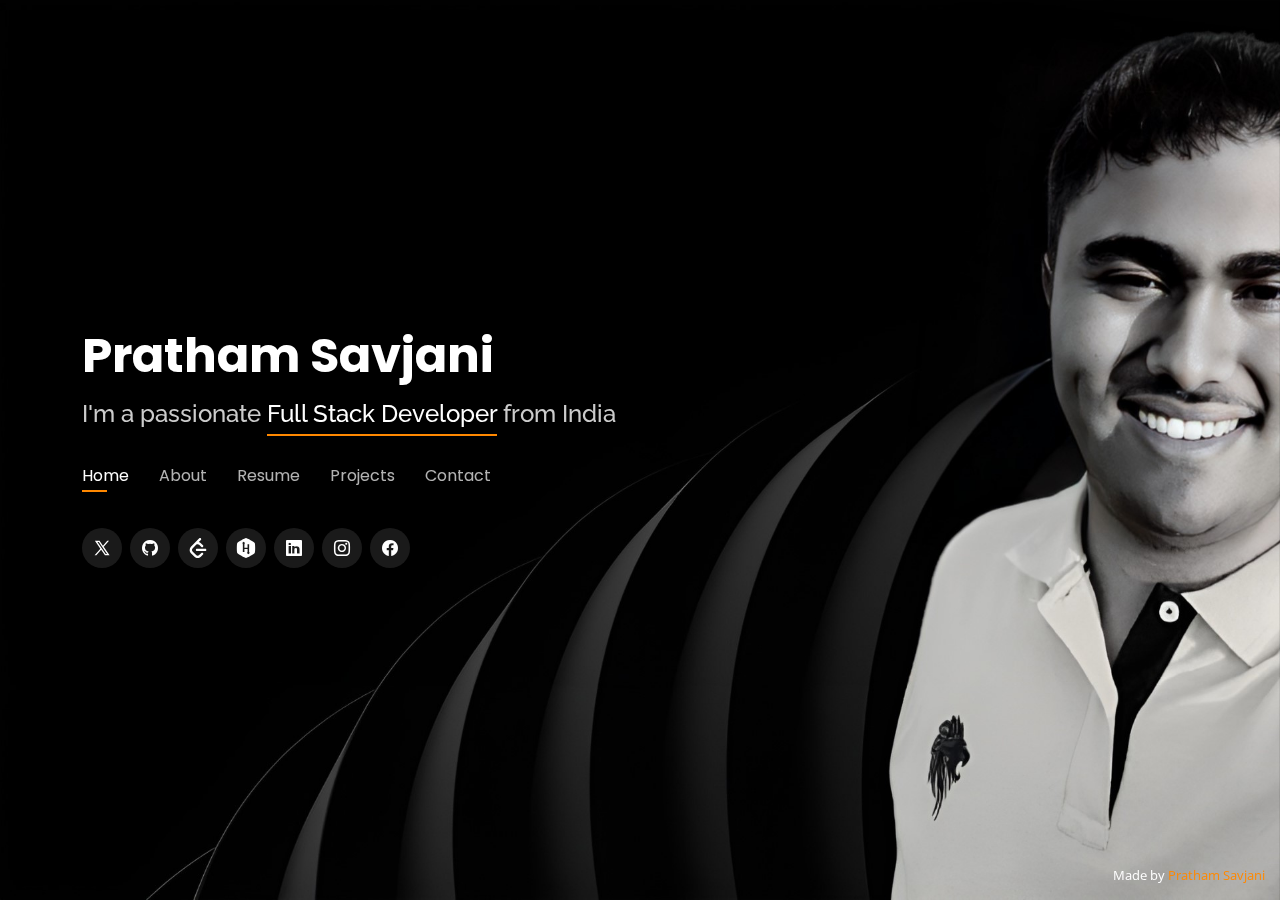
<file: index.html>
<!DOCTYPE html>
<html lang="en">

<head>
  <meta charset="utf-8">
  <meta content="width=device-width, initial-scale=1.0" name="viewport">

  <title>Pratham Savjani</title>
  <meta content="" name="description">
  <meta content="" name="keywords">

  <!-- Favicons -->
  <link href="assets/img/favicon.png" rel="icon">
  <link href="assets/img/apple-touch-icon.png" rel="apple-touch-icon">

  <!-- Google Fonts -->
  <link
    href="https://fonts.googleapis.com/css?family=Open+Sans:300,300i,400,400i,600,600i,700,700i|Raleway:300,300i,400,400i,500,500i,600,600i,700,700i|Poppins:300,300i,400,400i,500,500i,600,600i,700,700i"
    rel="stylesheet">
  <script>
    document.addEventListener('contextmenu', function (e) {
      e.preventDefault(); // Prevent the right-click menu
    });
  </script>
  <!-- Vendor CSS Files -->
  <link href="assets/vendor/bootstrap/css/bootstrap.min.css" rel="stylesheet">
  <link href="assets/vendor/bootstrap-icons/bootstrap-icons.css" rel="stylesheet">
  <link href="assets/vendor/boxicons/css/boxicons.min.css" rel="stylesheet">
  <link href="assets/vendor/glightbox/css/glightbox.min.css" rel="stylesheet">
  <link href="assets/vendor/remixicon/remixicon.css" rel="stylesheet">
  <link href="assets/vendor/swiper/swiper-bundle.min.css" rel="stylesheet">

  <!-- Template Main CSS File -->
  <link href="assets/css/style.css" rel="stylesheet">

  <!-- =======================================================
  ======================================================== -->
</head>

<body>

  <!-- ======= Header ======= -->
  <header id="header">
    <div class="container">

      <h1><a href="index.html">Pratham Savjani</a></h1>
      <!-- Uncomment below if you prefer to use an image logo -->
      <!-- <a href="index.html" class="mr-auto"><img src="assets/img/logo.png" alt="" class="img-fluid"></a> -->
      <h2>I'm a passionate <span>Full Stack Developer</span> from India</h2>

      <nav id="navbar" class="navbar">
        <ul>
          <li><a class="nav-link active" href="#header">Home</a></li>
          <li><a class="nav-link" href="#about">About</a></li>
          <li><a class="nav-link" href="#resume">Resume</a></li>
          <!-- <li><a class="nav-link" href="#services">Services</a></li> -->
          <li><a class="nav-link" href="#portfolio">Projects</a></li>
          <li><a class="nav-link" href="#contact">Contact</a></li>
        </ul>
        <i class="bi bi-list mobile-nav-toggle"></i>
      </nav><!-- .navbar -->

      <div class="social-links">

        <a href="https://x.com/prathamsavjani" style="padding: 10px;"><svg xmlns="http://www.w3.org/2000/svg"
            style="fill:white" x="0px" y="0px" width="100" height="100" viewBox="0 0 30 30">
            <path
              d="M26.37,26l-8.795-12.822l0.015,0.012L25.52,4h-2.65l-6.46,7.48L11.28,4H4.33l8.211,11.971L12.54,15.97L3.88,26h2.65 l7.182-8.322L19.42,26H26.37z M10.23,6l12.34,18h-2.1L8.12,6H10.23z">
            </path>
          </svg></a>
        <a href="https://github.com/prathamsavjani"><i class="bi bi-github"></i></a>
        <a href="https://leetcode.com/prathamsavjani" style="padding: 10px;"><svg xmlns="http://www.w3.org/2000/svg"
            enable-background="new 0 0 24 24" viewBox="0 0 24 24" id="leetcode" style="fill: white;">
            <path
              d="M22,14.355c0-0.742-0.564-1.346-1.26-1.346H10.676c-0.696,0-1.26,0.604-1.26,1.346s0.563,1.346,1.26,1.346H20.74C21.436,15.702,22,15.098,22,14.355z">
            </path>
            <path
              d="M3.482,18.187l4.313,4.361C8.768,23.527,10.113,24,11.598,24c1.485,0,2.83-0.512,3.805-1.494l2.588-2.637c0.51-0.514,0.492-1.365-0.039-1.9c-0.531-0.535-1.375-0.553-1.884-0.039l-2.676,2.607c-0.462,0.467-1.102,0.662-1.809,0.662s-1.346-0.195-1.81-0.662l-4.298-4.363c-0.463-0.467-0.696-1.15-0.696-1.863c0-0.713,0.233-1.357,0.696-1.824l4.285-4.38c0.463-0.467,1.116-0.645,1.822-0.645s1.346,0.195,1.809,0.662l2.676,2.606c0.51,0.515,1.354,0.497,1.885-0.038c0.531-0.536,0.549-1.387,0.039-1.901l-2.588-2.636c-0.649-0.646-1.471-1.116-2.392-1.33l-0.034-0.007l2.447-2.503c0.512-0.514,0.494-1.366-0.037-1.901c-0.531-0.535-1.376-0.552-1.887-0.038L3.482,10.476C2.509,11.458,2,12.813,2,14.311C2,15.809,2.509,17.207,3.482,18.187z">
            </path>
          </svg></a>
        <a href="https://hackerrank.com/prathamsavjani" style="padding: 10px;"><svg xmlns="http://www.w3.org/2000/svg"
            enable-background="new 0 0 24 24" viewBox="0 0 24 24" id="hackerrank" style="fill: white;">
            <path
              d="M11.999,0C10.626,0,2.195,4.818,1.513,6c-0.682,1.182-0.686,10.819,0,12c0.686,1.181,9.115,6,10.486,6c1.371,0,9.8-4.824,10.487-6c0.686-1.176,0.686-10.83,0-12C21.799,4.83,13.371,0,11.999,0z M14.84,19.415v0.002c-0.188,0-1.939-1.677-1.8-1.814c0.041-0.041,0.296-0.069,0.832-0.086c0-1.23,0.028-3.215,0.045-4.046c0.002-0.095-0.021-0.161-0.021-0.274h-3.787c0,0.333-0.022,1.697,0.065,3.416c0.011,0.213-0.075,0.279-0.272,0.278c-0.48-0.001-0.96-0.005-1.44-0.004c-0.194,0-0.278-0.072-0.272-0.286c0.043-1.567,0.14-3.938-0.007-9.969V6.483C7.723,6.467,7.405,6.438,7.363,6.397C7.225,6.26,9,4.583,9.187,4.583c0.187,0,1.951,1.677,1.813,1.814c-0.041,0.041-0.374,0.07-0.795,0.086v0.148c-0.114,1.207-0.096,3.731-0.124,4.94h3.803c0-0.213,0.018-1.628-0.057-3.921c-0.005-0.159,0.046-0.242,0.199-0.244c0.525-0.004,1.049-0.006,1.575-0.003c0.164,0.001,0.216,0.081,0.213,0.252c-0.173,8.967-0.031,8.341-0.031,9.86c0.42,0.016,0.797,0.045,0.838,0.086C16.757,17.737,15.028,19.415,14.84,19.415z">
            </path>
          </svg></a>
        <a href="https://linkedin.com/in/prathamsavjani" class="linkedin"><i class="bi bi-linkedin"></i></a>
        <a href="https://instagram.com/pratham.savjani" class="instagram"><i class="bi bi-instagram"></i></a>
        <a href="https://facebook.com/prathamsavjani" class="facebook"><i class="bi bi-facebook"></i></a>
      </div>

    </div>
  </header><!-- End Header -->

  <!-- ======= About Section ======= -->
  <section id="about" class="about">

    <!-- ======= About Me ======= -->
    <div class="about-me container">

      <div class="section-title">
        <h2>About</h2>
        <p>Learn more about me</p>
      </div>

      <div class="row">
        <div class="col-lg-4" data-aos="fade-right">
          <canvas id="imageCanvas" class="img-fluid" style="border-radius: 15%;" width="400" height="465"></canvas>
        </div>
        <div class="col-lg-8 pt-4 pt-lg-0 content" data-aos="fade-left">
          <h3>Computer Engineer &amp; Full Stack Developer</h3>
          <p class="fst-italic">
            I'm a computer engineer with a passion for crafting solutions and a knack for detail. I enjoy taking on
            complex challenges and strive to create user-friendly softwares and websites.
          </p>
          <div class="row">
            <div class="col-lg-6">
              <ul>
                <li><i class="bi bi-chevron-right"></i> <strong>Birthday:</strong> <span>13<sup>th</sup> May 2003</span>
                </li>
                <li><i class="bi bi-chevron-right"></i> <strong>University:</strong> <span>Darshan University (GTU
                    affl.)</span></li>
                <li><i class="bi bi-chevron-right"></i> <strong>Nationality:</strong> <a class="noDecoration"
                    href="tel:+917229020332"><span>Indian</span></a></li>
                <li><i class="bi bi-chevron-right"></i> <strong>City:</strong> <span>Jamnagar, Gujarat</span></li>
              </ul>
            </div>
            <div class="col-lg-6">
              <ul>
                <li><i class="bi bi-chevron-right"></i> <strong>Batch (passout):</strong> <span>2024</span></li>
                <li><i class="bi bi-chevron-right"></i> <strong>Degree:</strong> <span>B.E. in Computer
                    Engineering</span></li>
                <li><i class="bi bi-chevron-right"></i><strong>Email:</strong> <a class="noDecoration"
                    href="mailto:prathamsavjani99@gmail.com">prathamsavjani99@gmail.com</a></li>
                <li><i class="bi bi-chevron-right"></i> <strong>Freelance:</strong> <span>Available</span></li>
              </ul>
            </div>
          </div>
          <p>
            I'm a computer engineer with a specialization in crafting web and software solutions using Node.js,
            React.js, and ASP.NET. I have a strong commitment to delivering user-friendly software, and I take complex
            challenges with a meticulous approach. My journey in this field is marked by a continuous pursuit of
            knowledge and growth, which fuels my dedication to contributing to impactful projects with and a genuine
            desire to make a positive impact.
          </p>
        </div>
      </div>

    </div><!-- End About Me -->

    <!-- ======= Counts ======= -->
    <div class="counts container">

      <div class="row justify-content-center align-items-center">

        <div class="col-lg-3 col-md-6">
          <div class="count-box">
            <i class="bi bi-emoji-smile"></i>
            <span data-purecounter-start="0" data-purecounter-end="600" data-purecounter-duration="1"
              class="purecounter"></span>
            <p>LinkedIn Followers</p>
          </div>
        </div>

        <div class="col-lg-3 col-md-6 mt-5 mt-md-0">
          <div class="count-box">
            <i class="bi bi-journal-richtext"></i>
            <span data-purecounter-start="0" data-purecounter-end="8" data-purecounter-duration="1"
              class="purecounter"></span>
            <p>Projects</p>
          </div>
        </div>

        <div class="col-lg-3 col-md-6 mt-5 mt-lg-0">
          <div class="count-box">
            <i class="bi bi-braces"></i>
            <span data-purecounter-start="0" data-purecounter-end="25000" data-purecounter-duration="1"
              class="purecounter"></span>
            <p>Lines Of Code</p>
          </div>
        </div>

        <div class="col-lg-3 col-md-6 mt-5 mt-lg-0">
          <div class="count-box">
            <i class="bi bi-award"></i>
            <span data-purecounter-start="0" data-purecounter-end="500" data-purecounter-duration="1"
              class="purecounter"></span>
            <p>Problems Solved</p>
          </div>
        </div>

      </div>

    </div><!-- End Counts -->

    <!-- ======= Skills  ======= -->
    <div class="skills container">

      <div class="section-title">
        <h2>Skills</h2>
      </div>

      <div class="row skills-content">

        <div class="col-lg-6">

          <div class="progress">
            <span class="skill">C++ <i class="val">90%</i></span>
            <div class="progress-bar-wrap">
              <div class="progress-bar" role="progressbar" aria-valuenow="90" aria-valuemin="0" aria-valuemax="100">
              </div>
            </div>
          </div>

          <div class="progress">
            <span class="skill">Java <i class="val">75%</i></span>
            <div class="progress-bar-wrap">
              <div class="progress-bar" role="progressbar" aria-valuenow="75" aria-valuemin="0" aria-valuemax="100">
              </div>
            </div>
          </div>

          <div class="progress">
            <span class="skill">JavaScript <i class="val">80%</i></span>
            <div class="progress-bar-wrap">
              <div class="progress-bar" role="progressbar" aria-valuenow="80" aria-valuemin="0" aria-valuemax="100">
              </div>
            </div>
          </div>

        </div>

        <div class="col-lg-6">

          <div class="progress">
            <span class="skill">ReactJS <i class="val">72%</i></span>
            <div class="progress-bar-wrap">
              <div class="progress-bar" role="progressbar" aria-valuenow="72" aria-valuemin="0" aria-valuemax="100">
              </div>
            </div>
          </div>

          <div class="progress">
            <span class="skill">C# (ASP.NET Core MVC) <i class="val">85%</i></span>
            <div class="progress-bar-wrap">
              <div class="progress-bar" role="progressbar" aria-valuenow="85" aria-valuemin="0" aria-valuemax="100">
              </div>
            </div>
          </div>

          <div class="progress">
            <span class="skill">My SQL <i class="val">92%</i></span>
            <div class="progress-bar-wrap">
              <div class="progress-bar" role="progressbar" aria-valuenow="92" aria-valuemin="0" aria-valuemax="100">
              </div>
            </div>
          </div>

        </div>

      </div>

    </div><!-- End Skills -->

    <!-- ======= Interests ======= -->
    <div class="interests container">

      <div class="section-title">
        <h2>Interests</h2>
      </div>

      <div class="row">
        <div class="col-lg-3 col-md-4">
          <div class="icon-box">
            <i class="ri-mac-line" style="color: #ffbb2c;"></i>
            <h3>Computer Programming</h3>
          </div>
        </div>
        <div class="col-lg-3 col-md-4 mt-4 mt-md-0">
          <div class="icon-box">
            <i class="ri-headphone-line" style="color: #5578ff;"></i>
            <h3>Music</h3>
          </div>
        </div>
        <div class="col-lg-3 col-md-4 mt-4 mt-md-0">
          <div class="icon-box">
            <i class="ri-gamepad-line" style="color: #e80368;"></i>
            <h3>Gaming</h3>
          </div>
        </div>
        <div class="col-lg-3 col-md-4 mt-4 mt-lg-0">
          <div class="icon-box">
            <i class="ri-book-open-line" style="color: #e361ff;"></i>
            <h3>Reading</h3>
          </div>
        </div>
        <div class="col-lg-3 col-md-4 mt-4">
          <div class="icon-box">
            <i class="ri-earth-line" style="color: #47aeff;"></i>
            <h3>Geopolitics</h3>
          </div>
        </div>
        <div class="col-lg-3 col-md-4 mt-4">
          <div class="icon-box">
            <i class='bx bx-dumbbell' style="color: #fae04e;"></i>
            <h3>Gymming</h3>
          </div>
        </div>
        <div class="col-lg-3 col-md-4 mt-4">
          <div class="icon-box">
            <i class="ri-film-line" style="color: #11dbcf;"></i>
            <h3>Movies</h3>
          </div>
        </div>
        <div class="col-lg-3 col-md-4 mt-4">
          <div class="icon-box">
            <i class="ri-line-chart-line" style="color: #4233ff;"></i>
            <h3>Data Analysis</h3>
          </div>
        </div>
        <div class="col-lg-3 col-md-4 mt-4">
          <div class="icon-box">
            <i class="ri-bank-line" style="color: #b2904f;"></i>
            <h3>Finance</h3>
          </div>
        </div>
        <div class="col-lg-3 col-md-4 mt-4">
          <div class="icon-box">
            <i class="bx bx-party" style="color: #b20969;"></i>
            <h3>Partying</h3>
          </div>
        </div>
        <div class="col-lg-3 col-md-4 mt-4">
          <div class="icon-box">
            <i class="ri-plane-line" style="color: #ff5828;"></i>
            <h3>Travelling</h3>
          </div>
        </div>
        <div class="col-lg-3 col-md-4 mt-4">
          <div class="icon-box">
            <i class="bi bi-globe2" style="color: #29cc61;"></i>
            <h3>Web Deveplopment</h3>
          </div>
        </div>
      </div>

    </div><!-- End Interests -->

    <!-- ======= Testimonials ======= -->
    <div class="testimonials container">

      <div class="section-title">
        <h2>Articles</h2>
      </div>

      <div class="testimonials-slider swiper" data-aos="fade-up" data-aos-delay="100">
        <div class="swiper-wrapper">

          <div class="swiper-slide">
            <div class="testimonial-item">
              <p style="text-align: center;">
                <i class="bx bxs-quote-alt-left quote-icon-left"></i>
                <strong>SQL RANK()</strong> is a window function that assigns a rank to each row in a result set based
                on specified column values. It handles ties by giving the same rank to equivalent values, ensuring
                continuous ranking.
                <i class="bx bxs-quote-alt-right quote-icon-right"></i>
                <br /><br />
                <a href="https://www.linkedin.com/pulse/sql-rank-function-explanation-example-pratham-savjani/"><button
                    type="button" class="btn btn-light"><span style="font-weight: 600;">Read Full Article</span>
                  </button></a>
              </p>
            </div>
          </div>
          <div class="swiper-slide">
            <div class="testimonial-item">
              <p style="text-align: center;">
                <i class="bx bxs-quote-alt-left quote-icon-left"></i>
                In SQL queries, choosing <strong>"IF" over "CASE" and "WHEN"</strong> can simplify conditional logic.
                "IF" is typically used for single conditions, while "CASE" is more versatile, handling multiple
                conditions.
                <i class="bx bxs-quote-alt-right quote-icon-right"></i>
                <br /><br />
                <a
                  href="https://www.linkedin.com/posts/prathamsavjani_sql-database-querying-activity-7067086446150492161-JZMs/"><button
                    type="button" class="btn btn-light"><span style="font-weight: 600;">Read Full Article</span>
                  </button></a>
              </p>
              <!-- <img src="assets/img/testimonials/testimonials-2.jpg" class="testimonial-img" alt="">
              <h3>Sara Wilsson</h3>
              <h4>Designer</h4> -->
            </div>
          </div><!-- End testimonial item -->

          <div class="swiper-slide">
            <div class="testimonial-item">
              <p style="text-align: center;">
                <i class="bx bxs-quote-alt-left quote-icon-left"></i>
                <strong>Search in Rotated Sorted Array II</strong> on LeetCode tackles finding a target value in a
                rotated sorted array with duplicates, adding complexity to standard binary search due to potential
                repeated elements.
                <i class="bx bxs-quote-alt-right quote-icon-right"></i>
                <br /><br />
                <a
                  href="https://leetcode.com/problems/search-in-rotated-sorted-array-ii/solutions/4138974/pivot-element-approach-beats-85/"><button
                    type="button" class="btn btn-light"><span style="font-weight: 600;">Read Full Article</span>
                  </button></a>
              </p>
              <!-- <img src="assets/img/testimonials/testimonials-3.jpg" class="testimonial-img" alt="">
              <h3>Jena Karlis</h3>
              <h4>Store Owner</h4> -->
            </div>
          </div><!-- End testimonial item -->

          <div class="swiper-slide">
            <div class="testimonial-item">
              <p style="text-align: center;">
                <i class="bx bxs-quote-alt-left quote-icon-left"></i>
                <strong>SQL Interview Question:</strong> Detect employees earning more than their managers. Self-join
                the 'Employees' table, comparing salaries to uncover where an employee's income exceeds that of their
                manager.
                <i class="bx bxs-quote-alt-right quote-icon-right"></i>
                <br /><br />
                <a
                  href="https://leetcode.com/problems/employees-earning-more-than-their-managers/solutions/3513514/ms-sql-server-solution-beats-97/"><button
                    type="button" class="btn btn-light"><span style="font-weight: 600;">Read Full Article</span>
                  </button></a>
              </p>
              <!-- <img src="assets/img/testimonials/testimonials-4.jpg" class="testimonial-img" alt="">
              <h3>Matt Brandon</h3>
              <h4>Freelancer</h4> -->
            </div>
          </div><!-- End testimonial item -->

          <div class="swiper-slide">
            <div class="testimonial-item">
              <p style="text-align: center;">
                <i class="bx bxs-quote-alt-left quote-icon-left"></i>
                "In LeetCode's <strong>'Immediate Delivery Percentage II'</strong> problem, you calculate daily
                immediate delivery percentages from a dataset, a SQL query task demanding percentage computation."
                <i class="bx bxs-quote-alt-right quote-icon-right"></i>
                <br /><br />
                <a
                  href="https://leetcode.com/problems/immediate-food-delivery-ii/solutions/3560999/step-by-step-explanation-with-solution/"><button
                    type="button" class="btn btn-light"><span style="font-weight: 600;">Read Full Article</span>
                  </button></a>
              </p>
              <!-- <img src="assets/img/testimonials/testimonials-5.jpg" class="testimonial-img" alt="">
              <h3>John Larson</h3>
              <h4>Entrepreneur</h4> -->
            </div>
          </div><!-- End testimonial item -->

        </div>
        <div class="swiper-pagination"></div>
      </div>

      <div class="owl-carousel testimonials-carousel">

      </div>

    </div><!-- End Testimonials  -->

  </section><!-- End About Section -->

  <!-- ======= Resume Section ======= -->
  <section id="resume" class="resume">
    <div class="container">

      <div class="section-title">
        <h2>Resume</h2>
        <p>Check My Resume</p>
      </div>

      <div class="row">
        <div class="col-lg-6">
          <h3 class="resume-title">Summary</h3>
          <div class="resume-item pb-0">
            <h4>Passionate Software Engineer</h4>
            <p><em>I am a passionate software engineer with expertise in Node.js, React.js, and ASP.NET. Committed to
                delivering user-friendly solutions, I thrive on tackling complex challenges with a meticulous approach.
                My continuous pursuit of knowledge drives me to contribute to meaningful projects and make a positive
                impact.</em></p>
            <!-- <p>
            <ul>
              <li>Portland par 127,Orlando, FL</li>
              <li>(123) 456-7891</li>
              <li>alice.barkley@example.com</li>
            </ul>
            </p> -->
          </div>

          <h3 class="resume-title">Education</h3>
          <div class="resume-item">
            <h4>B.E. in Computer Engineering</h4>
            <h5>2020 - 2024</h5>
            <p><em>Gujarat Technological University, D.I.E.T ( Rajkot )</em></p>
            <p>
              This B.E. in Computer Engineering program merges electrical engineering and computer science, emphasizing
              the development of computer systems, softwares, apps, and websites.</p>
          </div>
          <div class="resume-item">
            <h4>HIGH SCHOOL</h4>
            <h5>2018 - 2020</h5>
            <p><em>Gujarat Higher Secondary Education Board, S.S.S.V ( Jamnagar )</em></p>
            <p>High school studies typically includes Physics, Chemistry, and Mathematics (PCM) as core subjects, with
              Computer Studies as an elective subject.</p>
          </div>
          <div class="resume-item">
            <h4>SECONDARY SCHOOL</h4>
            <h5>2008 - 2018</h5>
            <p><em>Gujarat Secondary Education Board, S.S.S.V ( Jamnagar )</em></p>
            <p>Secondary school focused on academic studies and extracurricular activities, provided me with a
              well-rounded education with real-world learnings.</p>
          </div>
          <h3 class="resume-title">Skills</h3>
          <div class="resume-item">
            <h4>PROGRAMMING</h4>
            <p>
              <span class="badge bg-light text-dark">Java(OOPS)</span>
              <span class="badge bg-light text-dark">C#</span>
              <span class="badge bg-light text-dark">Python</span><br />
              <span class="badge bg-light text-dark">ReactJS</span>
              <span class="badge bg-light text-dark">C++</span>
              <span class="badge bg-light text-dark">ShellScript</span><br />
              <span class="badge bg-light text-dark">MySQL</span>
              <span class="badge bg-light text-dark">DSA</span>
              <span class="badge bg-light text-dark">JavaScript</span>
            </p>
          </div>
          <div class="resume-item">
            <h4>TOOLS</h4>
            <p>
              <span class="badge bg-light text-dark">Git</span>
              <span class="badge bg-light text-dark">GitHub</span>
              <span class="badge bg-light text-dark">Visual Studio</span><br />
              <span class="badge bg-light text-dark">Linux</span>
              <span class="badge bg-light text-dark">Photoshop</span>
              <span class="badge bg-light text-dark">Notion</span>
            </p>
          </div>
          <div class="resume-item">
            <h4>FRAMEWORKS</h4>
            <p>
              <span class="badge bg-light text-dark">ReactJS</span>
              <span class="badge bg-light text-dark">Bootstrap</span>
              <span class="badge bg-light text-dark">Entity</span>
            </p>
          </div>
          <h3 class="resume-title">CourseWork</h3>
          <div class="resume-item">
            <h4>Academic</h4>
            <p>
            <ul>
              <li>Data Structures and Algorithms</li>
              <li>Computer Networks</li>
              <li>Object-Oriented Programming</li>
              <li>Software Engineering</li>
              <li>Operating system</li>
              <li>Database Management System</li>
            </ul>
            </p>
          </div>
          <div class="resume-item" style="padding: 0 0 1.75px 20px;">
            <h4>Self Taught</h4>
            <p>
            <ul>
              <li>C (Programming Language)</li>
              <li>ASP.NET Core MVC (v6.0)</li>
              <li>ReactJs</li>
              <li>JavaScript</li>
              <li>Git and Github</li>
            </ul>
            </p>
          </div>
        </div>
        <div class="col-lg-6">
          <h3 class="resume-title">Exposure</h3>
          <div class="resume-item">
            <h4>.NET Core Hackathon</h4>
            <h5>February 2023</h5>
            <p><em>Gateway Group, Rajkot</em></p>
            <p>
            <ul>
              <li> Participated in .NET Core Hackathon arranged by Gateway Group.</li>
              <li>Our team (Tech Titans) made a <strong>Road Safety app</strong> that helps users to avoid
                accidents.</li>
            </ul>
            </p>
          </div>
          <div class="resume-item">
            <h4>Hacktoberfest</h4>
            <h5>October 2022</h5>
            <p><em>Digital Ocean, GitHub</em></p>
            <p>
            <ul>
              <li>Contributed to various open-source projects in Hacktoberfest.</li>
              <li>Got merged 2 pull requests out of 4 being made to projects by maintainers.</li>
            </ul>
            </p>
          </div>
          <div class="resume-item">
            <h4>Ingenium Tech Fest</h4>
            <h5>June 2020 - September 2020</h5>
            <p><em>Ahmedabad University, Ahmedabad</em></p>
            <p>
            <ul>
              <li>Served as a Campus Ambassador of our collage in Ingenium Tech Fest organized by Ahmedabad University.
              </li>
              <li>Received around 120+ applicants under my lead.</li>
            </ul>
            </p>
          </div>
          <h3 class="resume-title">Projects</h3>
          <div class="resume-item">
            <h4>Magazine Online Store | .NET Core Web App</h4>
            <h5>March 2023</h5> <a href="https://github.com/PrathamSavjani/MagStack" style="color: white;"
              target="_blank">
              <h5 style="background-color: #ff3700;">Repository</h5>
            </a>
            <p>
              Developed e-commerce website for magazine using ASP.NET Core MVC 6.0 with
              Entity Framework. Implemented N tier architecture & repository pattern for
              scalability and maintainability. Implemented role-based toggling of functions.
              Utilized MS SQL (2018) for DB integration.
            </p>
          </div>
          <div class="resume-item">
            <h4>CrashVision Road Safety | .NET Core Web App</h4>
            <h5>February 2023</h5> <a href="https://github.com/PrathamSavjani/CrashVision-Road-Safety"
              style="color: white;" target="_blank">
              <h5 style="background-color: #ff3700;">Repository</h5>
            </a>
            <p>
              Our team participated in The Gateway Corp's 30-hour .NET Hackathon to create a
              Road Safety app. Developed a website to display accident data on
              OpenStreetMap with weather info using .NET MVC 6.0, JavaScript, RapidAPI,
              and MS SQL (2018).
            </p>
          </div>
          <div class="resume-item">
            <h4>Honor News | React App</h4>
            <h5>July 2022</h5> <a href="https://github.com/PrathamSavjani/honor-news" style="color: white;"
              target="_blank">
              <h5 style="background-color: #ff3700;">Repository</h5>
            </a>
            <p>
              Created a ReactJS application using NewsAPI to fetch and display real-time top
              headlines from various media sources. The app updates headlines on an hourly basis and
              was built with a technology stack including ReactJS, HTML, CSS, and Bootstrap.
            </p>
          </div>
          <div class="resume-item">
            <h4>House Problem Solving | Static Web App</h4>
            <h5>July 2021</h5> <a href="https://github.com/PrathamSavjani/cllg-project" style="color: white;"
              target="_blank">
              <h5 style="background-color: #ff3700;">Repository</h5>
            </a>
            <p>
              Made this concept website to solve the daily household problems that people
              face.The tech stacks used were: HTML5, CSS3, BOOTSTRAP V4.1, JavaScript.
            </p>
          </div>
          <h3 class="resume-title">Achivements</h3>
          <div class="resume-item" style="padding: 0 0 0px 20px;">
            <p>
            <ul style="list-style: none;">
              <li>
                <h5>2021</h5> Got 4 ⭐ in Hacker rank C
              </li>
              <li>
                <h5>2022</h5> Got 3 ⭐ in Hacker rank JAVA.
              </li>
              <li>
                <h5>2022</h5> Skill certificate from hackerrank in Java and SQL.
              </li>
              <li>
                <h5>2022</h5> Certified by NISM India as MFD.
              </li>
              <li>
                <h5>2022</h5> Currently having institutional rank 22 at GFG
              </li>
              <li>
                <h5>2023</h5> Tackled 500+ DSA Questions on GFG, LC and CN
              </li>
              <!-- <li><h5>2023</h5> Got certified by Udemy for completion of course on ASP.NET Core (6.0).</li> -->
            </ul>
            </p>
          </div>
        </div>
      </div><br />
      <div class="text-center">
        <a href="assets/files/PrathamSavjaniResume.pdf" download="PrathamSavjaniResume"><button
            class="DownloadResume">&nbsp;Download Resume&nbsp;</button></a>
      </div>
    </div>
  </section><!-- End Resume Section -->

  <!-- ======= Services Section ======= -->
  <!-- <section id="services" class="services">
    <div class="container">

      <div class="section-title">
        <h2>Services</h2>
        <p>My Services</p>
      </div>

      <div class="row">
        <div class="col-lg-4 col-md-6 d-flex align-items-stretch">
          <div class="icon-box">
            <div class="icon"><i class="bx bxl-dribbble"></i></div>
            <h4><a href="">Lorem Ipsum</a></h4>
            <p>Voluptatum deleniti atque corrupti quos dolores et quas molestias excepturi</p>
          </div>
        </div>

        <div class="col-lg-4 col-md-6 d-flex align-items-stretch mt-4 mt-md-0">
          <div class="icon-box">
            <div class="icon"><i class="bx bx-file"></i></div>
            <h4><a href="">Sed ut perspiciatis</a></h4>
            <p>Duis aute irure dolor in reprehenderit in voluptate velit esse cillum dolore</p>
          </div>
        </div>

        <div class="col-lg-4 col-md-6 d-flex align-items-stretch mt-4 mt-lg-0">
          <div class="icon-box">
            <div class="icon"><i class="bx bx-tachometer"></i></div>
            <h4><a href="">Magni Dolores</a></h4>
            <p>Excepteur sint occaecat cupidatat non proident, sunt in culpa qui officia</p>
          </div>
        </div>

        <div class="col-lg-4 col-md-6 d-flex align-items-stretch mt-4">
          <div class="icon-box">
            <div class="icon"><i class="bx bx-world"></i></div>
            <h4><a href="">Nemo Enim</a></h4>
            <p>At vero eos et accusamus et iusto odio dignissimos ducimus qui blanditiis</p>
          </div>
        </div>

        <div class="col-lg-4 col-md-6 d-flex align-items-stretch mt-4">
          <div class="icon-box">
            <div class="icon"><i class="bx bx-slideshow"></i></div>
            <h4><a href="">Dele cardo</a></h4>
            <p>Quis consequatur saepe eligendi voluptatem consequatur dolor consequuntur</p>
          </div>
        </div>

        <div class="col-lg-4 col-md-6 d-flex align-items-stretch mt-4">
          <div class="icon-box">
            <div class="icon"><i class="bx bx-arch"></i></div>
            <h4><a href="">Divera don</a></h4>
            <p>Modi nostrum vel laborum. Porro fugit error sit minus sapiente sit aspernatur</p>
          </div>
        </div>

      </div>

    </div>
  </section> -->
  <!--End Services Section -->

  <!-- ======= Projects Section ======= -->
  <section id="portfolio" class="portfolio">
    <div class="container">

      <div class="section-title">
        <h2>Projects</h2>
        <p>My Works</p>
      </div>

      <div class="row">
        <div class="col-lg-12 d-flex justify-content-center">
          <ul id="portfolio-flters">
            <li data-filter="*" class="filter-active">All</li>
            <li data-filter=".filter-app">Frontend</li>
            <li data-filter=".filter-card">Backend</li>
          </ul>
        </div>
      </div>

      <div class="row portfolio-container">

        <div class="col-lg-4 col-md-6 portfolio-item filter-card">
          <div class="portfolio-wrap">
            <img src="assets/img/portfolio/CrashVision1.png" class="img-fluid" alt="">
            <div class="portfolio-info">
              <h4>CrashVision Road Safety</h4>
              <p>Accident Reporting App</p>
              <div class="portfolio-links">
                <a href="assets/img/portfolio/CrashVision1.png" data-gallery="portfolioGallery"
                  class="portfolio-lightbox" title="CrashVision Road Safety"><i class="bx bx-plus"></i></a>
                <a href="portfolio-details1.html" data-gallery="portfolioDetailsGallery" data-glightbox="type: external"
                  class="portfolio-details-lightbox" title="Portfolio Details"><i class="bx bx-link"></i></a>
              </div>
            </div>
          </div>
        </div>

        <div class="col-lg-4 col-md-6 portfolio-item filter-card">
          <div class="portfolio-wrap">
            <img src="assets/img/portfolio/AddressBook2.png" class="img-fluid" alt="">
            <div class="portfolio-info">
              <h4>Multi User Address Book</h4>
              <p>Backend App</p>
              <div class="portfolio-links">
                <a href="assets/img/portfolio/AddressBook2.png" data-gallery="portfolioGallery"
                  class="portfolio-lightbox" title="Multi User Address Book"><i class="bx bx-plus"></i></a>
                <!-- <a href="portfolio-details.html" data-gallery="portfolioDetailsGallery" data-glightbox="type: external"
                  class="portfolio-details-lightbox" title="Portfolio Details"><i class="bx bx-link"></i></a> -->
              </div>
            </div>
          </div>
        </div>

        <div class="col-lg-4 col-md-6 portfolio-item filter-card">
          <div class="portfolio-wrap">
            <img src="assets/img/portfolio/MagStack1.png" class="img-fluid" alt="">
            <div class="portfolio-info">
              <h4>Magazine E-Store</h4>
              <p>E-Commerce App</p>
              <div class="portfolio-links">
                <a href="assets/img/portfolio/MagStack1.png" data-gallery="portfolioGallery"
                  class="portfolio-lightbox" title="Magazine E-Store"><i class="bx bx-plus"></i></a>
                <a href="portfolio-details2.html" data-gallery="portfolioDetailsGallery" data-glightbox="type: external"
                  class="portfolio-details-lightbox" title="Portfolio Details"><i class="bx bx-link"></i></a>
              </div>
            </div>
          </div>
        </div>

        <div class="col-lg-4 col-md-6 portfolio-item filter-app">
          <div class="portfolio-wrap">
            <img src="assets/img/portfolio/HonorNews1.png" class="img-fluid" alt="">
            <div class="portfolio-info">
              <h4>Honor News</h4>
              <p>News Site</p>
              <div class="portfolio-links">
                <a href="assets/img/portfolio/HonorNews1.png" data-gallery="portfolioGallery"
                  class="portfolio-lightbox" title="Honor News"><i class="bx bx-plus"></i></a>
                <a href="portfolio-details3.html" data-gallery="portfolioDetailsGallery" data-glightbox="type: external"
                  class="portfolio-details-lightbox" title="Portfolio Details"><i class="bx bx-link"></i></a>
              </div>
            </div>
          </div>
        </div>

        <div class="col-lg-4 col-md-6 portfolio-item filter-app">
          <div class="portfolio-wrap">
            <img src="assets/img/portfolio/MysticPhone1.png" class="img-fluid" alt="">
            <div class="portfolio-info">
              <h4>Mystic Phone</h4>
              <p>React App</p>
              <div class="portfolio-links">
                <a href="assets/img/portfolio/MysticPhone1.png" data-gallery="portfolioGallery"
                  class="portfolio-lightbox" title="Mystic Phone"><i class="bx bx-plus"></i></a>
                <!-- <a href="portfolio-details.html" data-gallery="portfolioDetailsGallery" data-glightbox="type: external"
                  class="portfolio-details-lightbox" title="Portfolio Details"><i class="bx bx-link"></i></a> -->
              </div>
            </div>
          </div>
        </div>

        <div class="col-lg-4 col-md-6 portfolio-item filter-app">
          <div class="portfolio-wrap">
            <img src="assets/img/portfolio/hps1.png" class="img-fluid" alt="">
            <div class="portfolio-info">
              <h4>House Problem Solving</h4>
              <p>Frontend App</p>
              <div class="portfolio-links">
                <a href="assets/img/portfolio/hps1.png" data-gallery="portfolioGallery"
                  class="portfolio-lightbox" title="House Problem Solving"><i class="bx bx-plus"></i></a>
                <a href="portfolio-details.html" data-gallery="portfolioDetailsGallery" data-glightbox="type: external"
                  class="portfolio-details-lightbox" title="Portfolio Details"><i class="bx bx-link"></i></a>
              </div>
            </div>
          </div>
        </div>

        <!-- <div class="col-lg-4 col-md-6 portfolio-item filter-card">
          <div class="portfolio-wrap">
            <img src="assets/img/portfolio/portfolio-7.jpg" class="img-fluid" alt="">
            <div class="portfolio-info">
              <h4>Card 1</h4>
              <p>Card</p>
              <div class="portfolio-links">
                <a href="assets/img/portfolio/portfolio-7.jpg" data-gallery="portfolioGallery"
                  class="portfolio-lightbox" title="Card 1"><i class="bx bx-plus"></i></a>
                <a href="portfolio-details.html" data-gallery="portfolioDetailsGallery" data-glightbox="type: external"
                  class="portfolio-details-lightbox" title="Portfolio Details"><i class="bx bx-link"></i></a>
              </div>
            </div>
          </div>
        </div>

        <div class="col-lg-4 col-md-6 portfolio-item filter-card">
          <div class="portfolio-wrap">
            <img src="assets/img/portfolio/portfolio-8.jpg" class="img-fluid" alt="">
            <div class="portfolio-info">
              <h4>Card 3</h4>
              <p>Card</p>
              <div class="portfolio-links">
                <a href="assets/img/portfolio/portfolio-8.jpg" data-gallery="portfolioGallery"
                  class="portfolio-lightbox" title="Card 3"><i class="bx bx-plus"></i></a>
                <a href="portfolio-details.html" data-gallery="portfolioDetailsGallery" data-glightbox="type: external"
                  class="portfolio-details-lightbox" title="Portfolio Details"><i class="bx bx-link"></i></a>
              </div>
            </div>
          </div>
        </div>

        <div class="col-lg-4 col-md-6 portfolio-item filter-web">
          <div class="portfolio-wrap">
            <img src="assets/img/portfolio/portfolio-9.jpg" class="img-fluid" alt="">
            <div class="portfolio-info">
              <h4>Web 3</h4>
              <p>Web</p>
              <div class="portfolio-links">
                <a href="assets/img/portfolio/portfolio-9.jpg" data-gallery="portfolioGallery"
                  class="portfolio-lightbox" title="Web 3"><i class="bx bx-plus"></i></a>
                <a href="portfolio-details.html" data-gallery="portfolioDetailsGallery" data-glightbox="type: external"
                  class="portfolio-details-lightbox" title="Portfolio Details"><i class="bx bx-link"></i></a>
              </div>
            </div>
          </div>
        </div> -->

      </div>

    </div>
  </section><!-- End Portfolio Section -->

  <!-- ======= Contact Section ======= -->
  <section id="contact" class="contact">
    <div class="container">

      <div class="section-title">
        <h2>Contact</h2>
        <p>Contact Me</p>
      </div>

      <div class="row mt-2">

        <!-- <div class="col-md-6 d-flex align-items-stretch">
          <div class="info-box">
            <i class="bx bx-map"></i>
            <h3>My Address</h3>
            <p>A108 Adam Street, New York, NY 535022</p>
          </div>
        </div> -->

        <div class="col-md-6 mt-4 d-flex align-items-stretch">
          <div class="info-box">
            <i class="bx bx-share-alt"></i>
            <h3>Social Profiles</h3>
            <div class="social-links">
              <a href="https://x.com/prathamsavjani"><svg xmlns="http://www.w3.org/2000/svg" style="fill:white" x="0px"
                  y="0px" width="22" height="22" viewBox="0 2 20 30">
                  <path
                    d="M26.37,26l-8.795-12.822l0.015,0.012L25.52,4h-2.65l-6.46,7.48L11.28,4H4.33l8.211,11.971L12.54,15.97L3.88,26h2.65 l7.182-8.322L19.42,26H26.37z M10.23,6l12.34,18h-2.1L8.12,6H10.23z">
                  </path>
                </svg></a>
              <a href="https://facebook.com/prathamsavjani" class="facebook"><i class="bi bi-facebook"></i></a>
              <a href="https://instagram.com/pratham.savjani" class="instagram"><i class="bi bi-instagram"></i></a>
              <!-- <a href="#" class="google-plus"><i class="bi bi-skype"></i></a> -->
              <a href="https://linkedin.com/in/prathamsavjani" class="linkedin"><i class="bi bi-linkedin"></i></a>
            </div>
          </div>
        </div>

        <div class="col-md-6 mt-4 d-flex align-items-stretch">
          <div class="info-box">
            <i class="bx bx-envelope"></i>
            <h3>Email Me</h3>
            <a href="mailto:prathamsavjani99@gmail.com">
              <p>prathamsavjani99@gmail.com</p>
            </a>
          </div>
        </div>
        <!-- <div class="col-md-6 mt-4 d-flex align-items-stretch">
          <div class="info-box">
            <i class="bx bx-phone-call"></i>
            <h3>Call Me</h3>
            <p>+1 5589 55488 55</p>
          </div>
        </div>
      </div> -->

        <form method="post" name="contact-form" class="php-email-form mt-4">
          <div class="row">
            <div class="col-md-6 form-group">
              <input type="text" name="name" class="form-control" id="name" placeholder="Your Name" required>
            </div>
            <div class="col-md-6 form-group mt-3 mt-md-0">
              <input type="email" class="form-control" name="email" id="email" placeholder="Your Email" required>
            </div>
          </div>
          <div class="form-group mt-3">
            <input type="text" class="form-control" name="subject" id="subject" placeholder="Subject" required>
          </div>
          <div class="form-group mt-3">
            <textarea class="form-control" name="message" rows="5" placeholder="Message" required></textarea>
          </div>
          <div class="my-3">
            <div class="loading">Loading</div>
            <div class="sent-message">Your message has been sent. Thank you!</div>
          </div>
          <div class="text-center"><button type="submit">Send Message</button></div>
        </form>

      </div>
  </section><!-- End Contact Section -->

  <div class="credits">
    Made by <a href="https://linkedin.com/in/prathamsavjani">Pratham Savjani</a>
  </div>

  <!-- Vendor JS Files -->

  <script src="assets/vendor/purecounter/purecounter_vanilla.js"></script>
  <script src="assets/vendor/bootstrap/js/bootstrap.bundle.min.js"></script>
  <script src="assets/vendor/glightbox/js/glightbox.min.js"></script>
  <script src="assets/vendor/isotope-layout/isotope.pkgd.min.js"></script>
  <script src="assets/vendor/swiper/swiper-bundle.min.js"></script>
  <script src="assets/vendor/waypoints/noframework.waypoints.js"></script>
  <script src="assets/vendor/php-email-form/validate.js"></script>

  <!-- Template Main JS File -->
  <script src="assets/js/main.js"></script>
  <script>
    var canvas = document.getElementById('imageCanvas');
    var context = canvas.getContext('2d');
    var image = new Image();
    image.src = 'assets/img/me.jpg';

    image.onload = function () {
      context.drawImage(image, 0, 0, canvas.width, canvas.height);
    };
    const scriptURL = 'https://script.google.com/macros/s/AKfycbx9dern-fSKFz0S0ApLO1s_pVBXIfhtQZTrdU3pgvdmsOP-m3uC7-Hyc-FpibS3k8dK/exec'

    const form = document.forms['contact-form']

    form.addEventListener('submit', e => {
      e.preventDefault()
      fetch(scriptURL, { method: 'POST', body: new FormData(form) })
        .then(response => alert("Thank you! your form is submitted successfully."))
        .then(() => { window.location.reload(); })
        .catch(error => console.error('Error!', error.message))
    })
  </script>
</body>

</html>
</file>
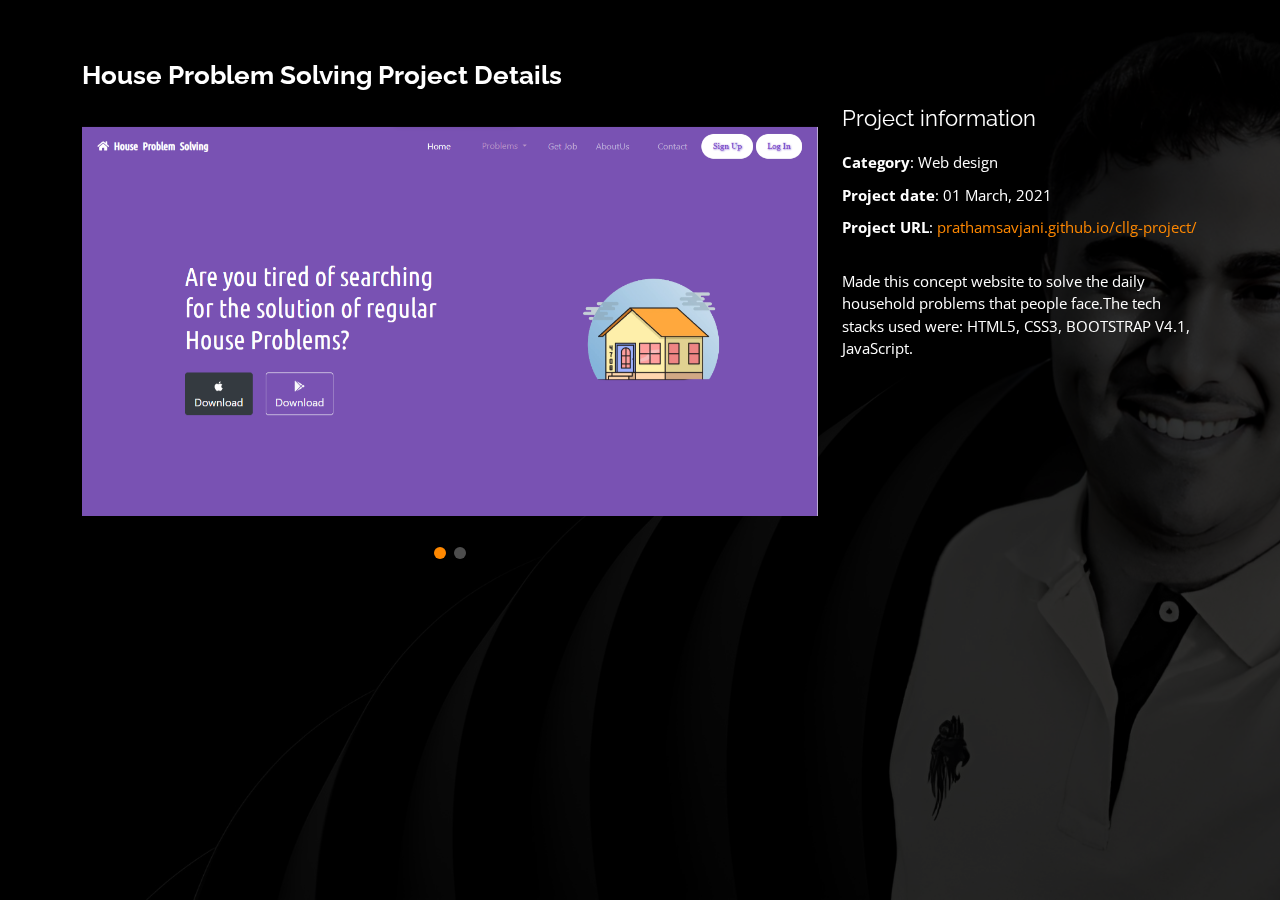
<file: portfolio-details.html>
<!DOCTYPE html>
<html lang="en">

<head>
  <meta charset="utf-8">
  <meta content="width=device-width, initial-scale=1.0" name="viewport">

  <title>Hpuse Problem Solving</title>
  <meta content="" name="description">
  <meta content="" name="keywords">

  <!-- Favicons -->
  <link href="assets/img/favicon.png" rel="icon">
  <link href="assets/img/apple-touch-icon.png" rel="apple-touch-icon">

  <!-- Google Fonts -->
  <link href="https://fonts.googleapis.com/css?family=Open+Sans:300,300i,400,400i,600,600i,700,700i|Raleway:300,300i,400,400i,500,500i,600,600i,700,700i|Poppins:300,300i,400,400i,500,500i,600,600i,700,700i" rel="stylesheet">

  <!-- Vendor CSS Files -->
  <link href="assets/vendor/bootstrap/css/bootstrap.min.css" rel="stylesheet">
  <link href="assets/vendor/bootstrap-icons/bootstrap-icons.css" rel="stylesheet">
  <link href="assets/vendor/boxicons/css/boxicons.min.css" rel="stylesheet">
  <link href="assets/vendor/glightbox/css/glightbox.min.css" rel="stylesheet">
  <link href="assets/vendor/remixicon/remixicon.css" rel="stylesheet">
  <link href="assets/vendor/swiper/swiper-bundle.min.css" rel="stylesheet">

  <!-- Template Main CSS File -->
  <link href="assets/css/style.css" rel="stylesheet">

  <!-- =======================================================
  ======================================================== -->
</head>

<body>

  <main id="main">

    <!-- ======= Portfolio Details ======= -->
    <div id="portfolio-details" class="portfolio-details">
      <div class="container">

        <div class="row">

          <div class="col-lg-8">
            <h2 class="portfolio-title">House Problem Solving Project Details</h2>
            <div class="portfolio-details-slider swiper">
              <div class="swiper-wrapper align-items-center">
            
                <div class="swiper-slide">
                  <div class="img-responsive">
                    <img src="assets/img/portfolio/hps1.png" alt="" class="img-fluid">
                  </div>
                </div>
            
                <div class="swiper-slide">
                  <div class="img-responsive">
                    <img src="assets/img/portfolio/hps2.png" alt="" class="img-fluid">
                  </div>
                </div>
            
                <!-- Add more swiper-slide elements as needed -->
            
              </div>
              <div class="swiper-pagination"></div>
            </div>
            

          </div>

          <div class="col-lg-4 portfolio-info">
            <h3>Project information</h3>
            <ul>
              <li><strong>Category</strong>: Web design</li>
              <!-- <li><strong>Client</strong>: ASU Company</li> -->
              <li><strong>Project date</strong>: 01 March, 2021</li>
              <li><strong>Project URL</strong>: <a href="https://prathamsavjani.github.io/cllg-project">prathamsavjani.github.io/cllg-project/</a></li>
            </ul>

            <p>
              Made this concept website to solve the daily household problems that people
face.The tech stacks used were: HTML5, CSS3, BOOTSTRAP V4.1, JavaScript.
            </p>
          </div>

        </div>

      </div>
    </div><!-- End Portfolio Details -->

  </main><!-- End #main -->

  <!-- Vendor JS Files -->
  <script src="assets/vendor/purecounter/purecounter_vanilla.js"></script>
  <script src="assets/vendor/bootstrap/js/bootstrap.bundle.min.js"></script>
  <script src="assets/vendor/glightbox/js/glightbox.min.js"></script>
  <script src="assets/vendor/isotope-layout/isotope.pkgd.min.js"></script>
  <script src="assets/vendor/swiper/swiper-bundle.min.js"></script>
  <script src="assets/vendor/waypoints/noframework.waypoints.js"></script>
  <script src="assets/vendor/php-email-form/validate.js"></script>

  <!-- Template Main JS File -->
  <script src="assets/js/main.js"></script>

</body>

</html>
</file>
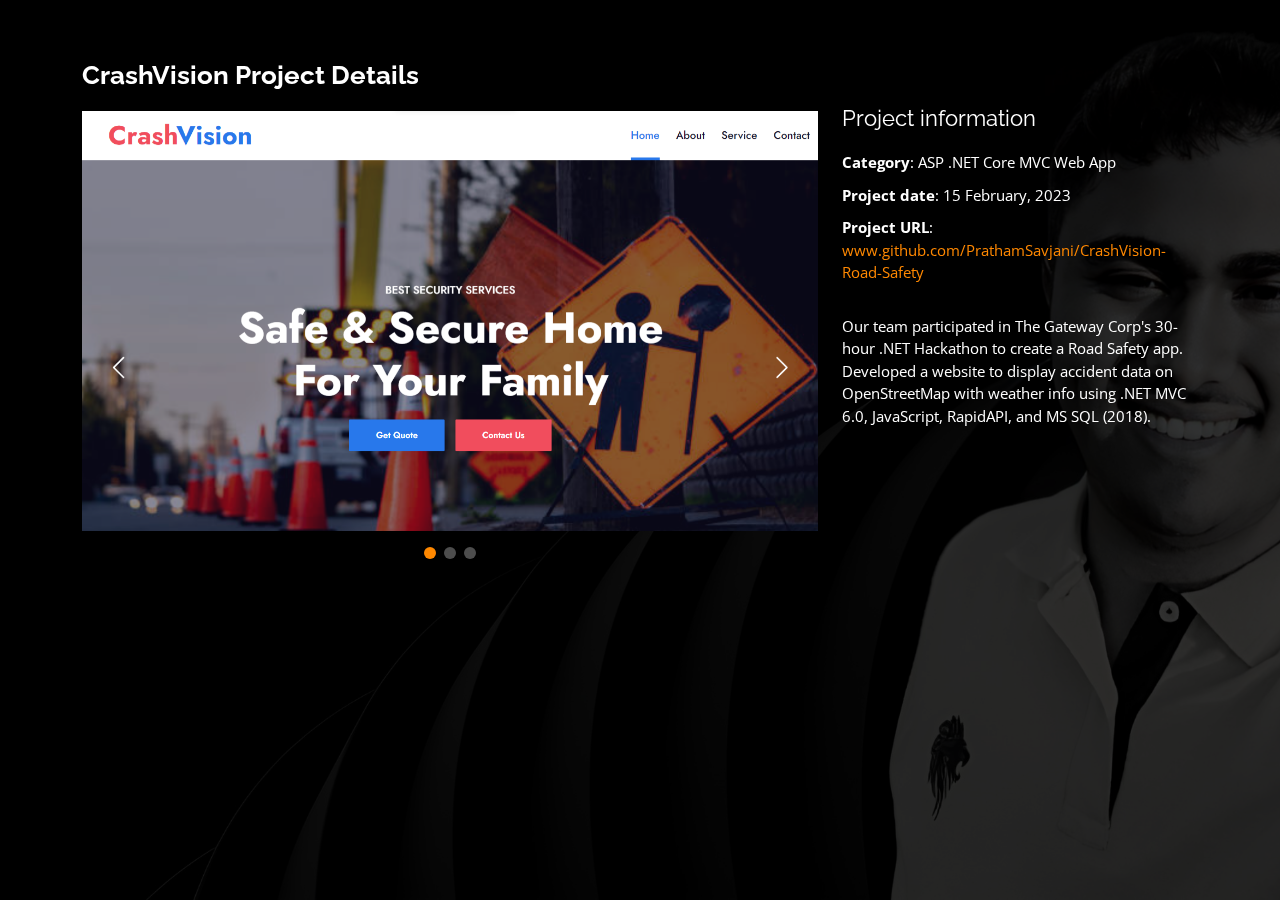
<file: portfolio-details1.html>
<!DOCTYPE html>
<html lang="en">

<head>
  <meta charset="utf-8">
  <meta content="width=device-width, initial-scale=1.0" name="viewport">

  <title>CrashVision Road Safety</title>
  <meta content="" name="description">
  <meta content="" name="keywords">

  <!-- Favicons -->
  <link href="assets/img/favicon.png" rel="icon">
  <link href="assets/img/apple-touch-icon.png" rel="apple-touch-icon">

  <!-- Google Fonts -->
  <link href="https://fonts.googleapis.com/css?family=Open+Sans:300,300i,400,400i,600,600i,700,700i|Raleway:300,300i,400,400i,500,500i,600,600i,700,700i|Poppins:300,300i,400,400i,500,500i,600,600i,700,700i" rel="stylesheet">

  <!-- Vendor CSS Files -->
  <link href="assets/vendor/bootstrap/css/bootstrap.min.css" rel="stylesheet">
  <link href="assets/vendor/bootstrap-icons/bootstrap-icons.css" rel="stylesheet">
  <link href="assets/vendor/boxicons/css/boxicons.min.css" rel="stylesheet">
  <link href="assets/vendor/glightbox/css/glightbox.min.css" rel="stylesheet">
  <link href="assets/vendor/remixicon/remixicon.css" rel="stylesheet">
  <link href="assets/vendor/swiper/swiper-bundle.min.css" rel="stylesheet">

  <!-- Template Main CSS File -->
  <link href="assets/css/style.css" rel="stylesheet">

  <!-- =======================================================
  ======================================================== -->
</head>

<body>

  <main id="main">

    <!-- ======= Portfolio Details ======= -->
    <div id="portfolio-details" class="portfolio-details">
      <div class="container">

        <div class="row">

          <div class="col-lg-8">
            <h2 class="portfolio-title">CrashVision Project Details</h2>

            <div class="portfolio-details-slider swiper">
                <div class="swiper-wrapper align-items-center">
              
                  <div class="swiper-slide">
                    <div class="img-responsive">
                      <img src="assets/img/portfolio/CrashVision1.png" alt="" class="img-fluid">
                    </div>
                  </div>
              
                  <div class="swiper-slide">
                    <div class="img-responsive">
                      <img src="assets/img/portfolio/CrashVision2.png" alt="" class="img-fluid">
                    </div>
                  </div>
                  <div class="swiper-slide">
                    <div class="img-responsive">
                      <img src="assets/img/portfolio/CrashVision3.png" alt="" class="img-fluid">
                    </div>
                  </div>
                  <!-- Add more swiper-slide elements as needed -->
              
                </div>
                <div class="swiper-pagination"></div>
              </div>
              

          </div>

          <div class="col-lg-4 portfolio-info">
            <h3>Project information</h3>
            <ul>
              <li><strong>Category</strong>: ASP .NET Core MVC Web App</li>
              <!-- <li><strong>Client</strong>: ASU Company</li> -->
              <li><strong>Project date</strong>: 15 February, 2023</li>
              <li><strong>Project URL</strong>: <a target="_blank" href="https://github.com/PrathamSavjani/CrashVision-Road-Safety">www.github.com/PrathamSavjani/CrashVision-Road-Safety</a></li>
            </ul>

            <p>
                Our team participated in The Gateway Corp's 30-hour .NET Hackathon to create a
                Road Safety app. Developed a website to display accident data on
                OpenStreetMap with weather info using .NET MVC 6.0, JavaScript, RapidAPI,
                and MS SQL (2018).                
            </p>
          </div>

        </div>

      </div>
    </div><!-- End Portfolio Details -->

  </main><!-- End #main -->

  <!-- Vendor JS Files -->
  <script src="assets/vendor/purecounter/purecounter_vanilla.js"></script>
  <script src="assets/vendor/bootstrap/js/bootstrap.bundle.min.js"></script>
  <script src="assets/vendor/glightbox/js/glightbox.min.js"></script>
  <script src="assets/vendor/isotope-layout/isotope.pkgd.min.js"></script>
  <script src="assets/vendor/swiper/swiper-bundle.min.js"></script>
  <script src="assets/vendor/waypoints/noframework.waypoints.js"></script>
  <script src="assets/vendor/php-email-form/validate.js"></script>

  <!-- Template Main JS File -->
  <script src="assets/js/main.js"></script>

</body>

</html>
</file>
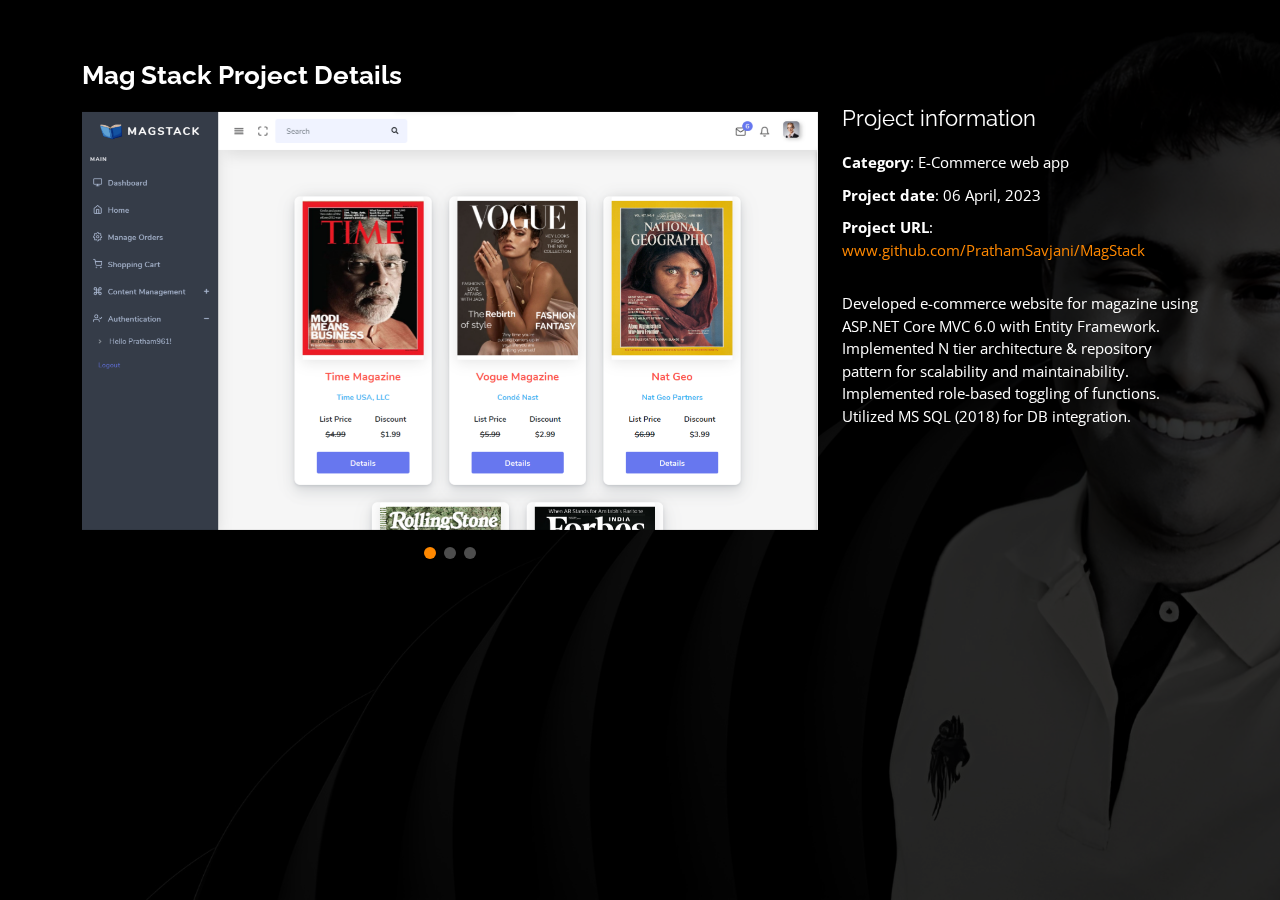
<file: portfolio-details2.html>
<!DOCTYPE html>
<html lang="en">

<head>
  <meta charset="utf-8">
  <meta content="width=device-width, initial-scale=1.0" name="viewport">

  <title>Magazine Online Store</title>
  <meta content="" name="description">
  <meta content="" name="keywords">

  <!-- Favicons -->
  <link href="assets/img/favicon.png" rel="icon">
  <link href="assets/img/apple-touch-icon.png" rel="apple-touch-icon">

  <!-- Google Fonts -->
  <link href="https://fonts.googleapis.com/css?family=Open+Sans:300,300i,400,400i,600,600i,700,700i|Raleway:300,300i,400,400i,500,500i,600,600i,700,700i|Poppins:300,300i,400,400i,500,500i,600,600i,700,700i" rel="stylesheet">

  <!-- Vendor CSS Files -->
  <link href="assets/vendor/bootstrap/css/bootstrap.min.css" rel="stylesheet">
  <link href="assets/vendor/bootstrap-icons/bootstrap-icons.css" rel="stylesheet">
  <link href="assets/vendor/boxicons/css/boxicons.min.css" rel="stylesheet">
  <link href="assets/vendor/glightbox/css/glightbox.min.css" rel="stylesheet">
  <link href="assets/vendor/remixicon/remixicon.css" rel="stylesheet">
  <link href="assets/vendor/swiper/swiper-bundle.min.css" rel="stylesheet">

  <!-- Template Main CSS File -->
  <link href="assets/css/style.css" rel="stylesheet">

  <!-- =======================================================
  ======================================================== -->
</head>

<body>

  <main id="main">

    <!-- ======= Portfolio Details ======= -->
    <div id="portfolio-details" class="portfolio-details">
      <div class="container">

        <div class="row">

          <div class="col-lg-8">
            <h2 class="portfolio-title">Mag Stack Project Details</h2>
            <div class="portfolio-details-slider swiper">
                <div class="swiper-wrapper align-items-center">
              
                  <div class="swiper-slide">
                    <div class="img-responsive">
                      <img src="assets/img/portfolio/MagStack1.png" alt="" class="img-fluid">
                    </div>
                  </div>
              
                  <div class="swiper-slide">
                    <div class="img-responsive">
                      <img src="assets/img/portfolio/MagStack2.png" alt="" class="img-fluid">
                    </div>
                  </div>
                  <div class="swiper-slide">
                    <div class="img-responsive">
                      <img src="assets/img/portfolio/MagStack3.png" alt="" class="img-fluid">
                    </div>
                  </div>
                  <!-- Add more swiper-slide elements as needed -->
              
                </div>
                <div class="swiper-pagination"></div>
              </div>              

          </div>

          <div class="col-lg-4 portfolio-info">
            <h3>Project information</h3>
            <ul>
              <li><strong>Category</strong>: E-Commerce web app</li>
              <!-- <li><strong>Client</strong>: ASU Company</li> -->
              <li><strong>Project date</strong>: 06 April, 2023</li>
              <li><strong>Project URL</strong>: <a target="_blank" href="//github.com/PrathamSavjani/MagStack">www.github.com/PrathamSavjani/MagStack</a></li>
            </ul>

            <p>
                Developed e-commerce website for magazine using ASP.NET Core MVC 6.0 with
                Entity Framework. Implemented N tier architecture & repository pattern for
                scalability and maintainability. Implemented role-based toggling of functions.
                Utilized MS SQL (2018) for DB integration.</p>
          </div>

        </div>

      </div>
    </div><!-- End Portfolio Details -->

  </main><!-- End #main -->

  <!-- Vendor JS Files -->
  <script src="assets/vendor/purecounter/purecounter_vanilla.js"></script>
  <script src="assets/vendor/bootstrap/js/bootstrap.bundle.min.js"></script>
  <script src="assets/vendor/glightbox/js/glightbox.min.js"></script>
  <script src="assets/vendor/isotope-layout/isotope.pkgd.min.js"></script>
  <script src="assets/vendor/swiper/swiper-bundle.min.js"></script>
  <script src="assets/vendor/waypoints/noframework.waypoints.js"></script>
  <script src="assets/vendor/php-email-form/validate.js"></script>

  <!-- Template Main JS File -->
  <script src="assets/js/main.js"></script>

</body>

</html>
</file>
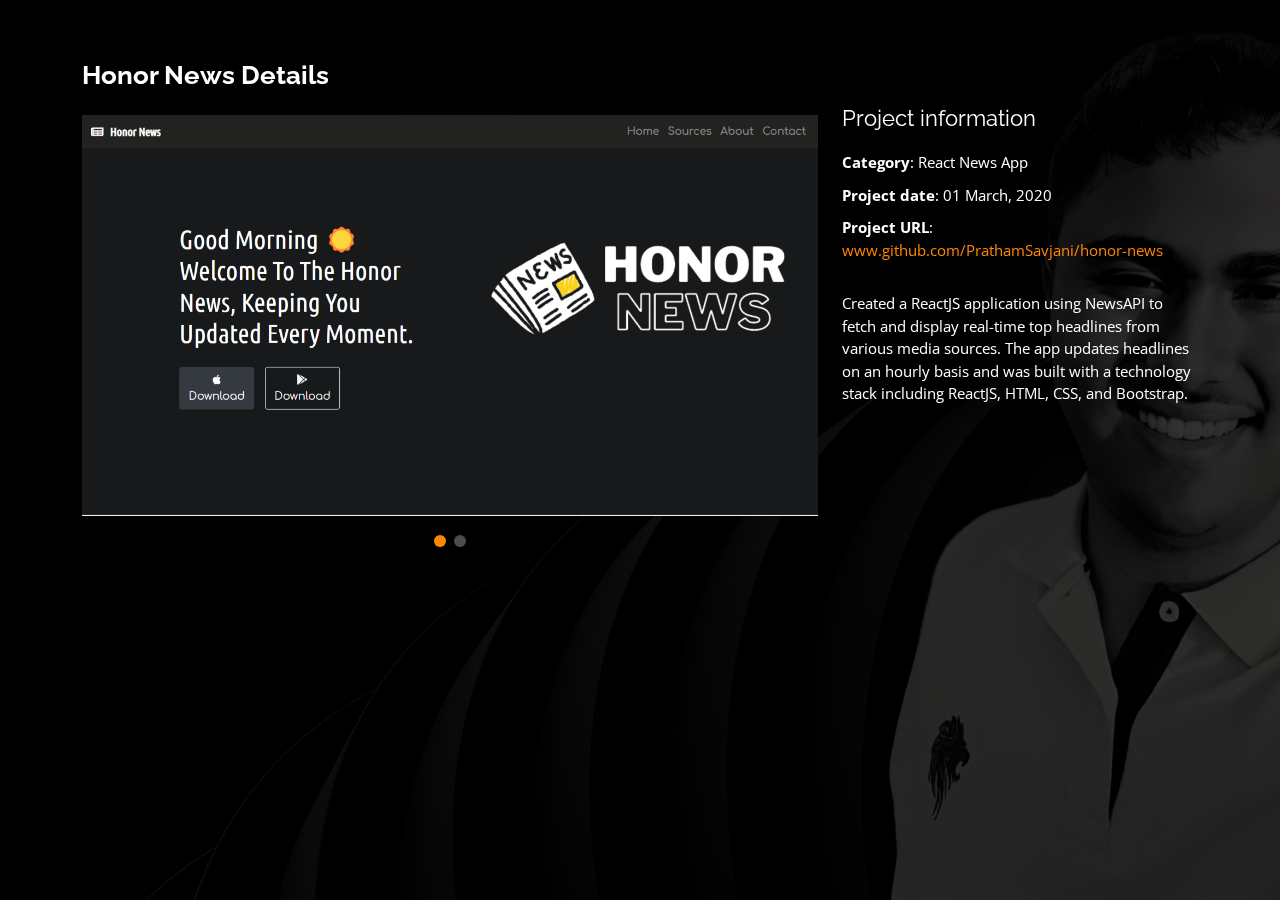
<file: portfolio-details3.html>
<!DOCTYPE html>
<html lang="en">

<head>
  <meta charset="utf-8">
  <meta content="width=device-width, initial-scale=1.0" name="viewport">

  <title>Honor News</title>
  <meta content="" name="description">
  <meta content="" name="keywords">

  <!-- Favicons -->
  <link href="assets/img/favicon.png" rel="icon">
  <link href="assets/img/apple-touch-icon.png" rel="apple-touch-icon">

  <!-- Google Fonts -->
  <link href="https://fonts.googleapis.com/css?family=Open+Sans:300,300i,400,400i,600,600i,700,700i|Raleway:300,300i,400,400i,500,500i,600,600i,700,700i|Poppins:300,300i,400,400i,500,500i,600,600i,700,700i" rel="stylesheet">

  <!-- Vendor CSS Files -->
  <link href="assets/vendor/bootstrap/css/bootstrap.min.css" rel="stylesheet">
  <link href="assets/vendor/bootstrap-icons/bootstrap-icons.css" rel="stylesheet">
  <link href="assets/vendor/boxicons/css/boxicons.min.css" rel="stylesheet">
  <link href="assets/vendor/glightbox/css/glightbox.min.css" rel="stylesheet">
  <link href="assets/vendor/remixicon/remixicon.css" rel="stylesheet">
  <link href="assets/vendor/swiper/swiper-bundle.min.css" rel="stylesheet">

  <!-- Template Main CSS File -->
  <link href="assets/css/style.css" rel="stylesheet">

  <!-- =======================================================
  ======================================================== -->
</head>

<body>

  <main id="main">

    <!-- ======= Portfolio Details ======= -->
    <div id="portfolio-details" class="portfolio-details">
      <div class="container">

        <div class="row">

          <div class="col-lg-8">
            <h2 class="portfolio-title">Honor News Details</h2>

            <div class="portfolio-details-slider swiper">
                <div class="swiper-wrapper align-items-center">
              
                  <div class="swiper-slide">
                    <div class="img-responsive">
                      <img src="assets/img/portfolio/HonorNews1.png" alt="" class="img-fluid">
                    </div>
                  </div>
              
                  <div class="swiper-slide">
                    <div class="img-responsive">
                      <img src="assets/img/portfolio/HonorNews2.png" alt="" class="img-fluid">
                    </div>
                  </div>
              
                  <!-- Add more swiper-slide elements as needed -->
              
                </div>
                <div class="swiper-pagination"></div>
              </div>
              

          </div>

          <div class="col-lg-4 portfolio-info">
            <h3>Project information</h3>
            <ul>
              <li><strong>Category</strong>: React News App</li>
              <!-- <li><strong>Client</strong>: ASU Company</li> -->
              <li><strong>Project date</strong>: 01 March, 2020</li>
              <li><strong>Project URL</strong>: <a target="_blank" href="https://github.com/PrathamSavjani/honor-news">www.github.com/PrathamSavjani/honor-news</a></li>
            </ul>

            <p>
                Created a ReactJS application using NewsAPI to fetch and display real-time top
                headlines from various media sources. The app updates headlines on an hourly basis and
                was built with a technology stack including ReactJS, HTML, CSS, and Bootstrap.            </p>
          </div>

        </div>

      </div>
    </div><!-- End Portfolio Details -->

  </main><!-- End #main -->

  <!-- Vendor JS Files -->
  <script src="assets/vendor/purecounter/purecounter_vanilla.js"></script>
  <script src="assets/vendor/bootstrap/js/bootstrap.bundle.min.js"></script>
  <script src="assets/vendor/glightbox/js/glightbox.min.js"></script>
  <script src="assets/vendor/isotope-layout/isotope.pkgd.min.js"></script>
  <script src="assets/vendor/swiper/swiper-bundle.min.js"></script>
  <script src="assets/vendor/waypoints/noframework.waypoints.js"></script>
  <script src="assets/vendor/php-email-form/validate.js"></script>

  <!-- Template Main JS File -->
  <script src="assets/js/main.js"></script>

</body>

</html>
</file>
<file: assets/css/style.css>
/**
*/
/* Default background image for smaller screens */

/* Change background image for screens with a minimum width of 768px */

/*--------------------------------------------------------------
# General
--------------------------------------------------------------*/
/* button css */
.badge {
  font-size: 14px; /* Adjust the font size to your preference */
  padding: 10px; /* Adjust the padding to control badge size */
  margin: 6px;
  background-color: #ffffff;
}
.DownloadResume {
  --b: 3px;   /* border thickness */
  --s: .1em;  /* size of the corner */
  --c: #ff8800;
  
  padding: calc(.05em + var(--s)) calc(.1em + var(--s)) !important; /* Adjusted padding */
  font-size: 1.5rem !important; /* Adjusted font size */
  color: var(--c) !important;
  --_p: var(--s);
  background:
    conic-gradient(from 90deg at var(--b) var(--b),#0000 90deg,var(--c) 0)
    var(--_p) var(--_p)/calc(100% - var(--b) - 2*var(--_p)) calc(100% - var(--b) - 2*var(--_p));
  transition: .3s linear, color 0s, background-color 0s;
  outline: var(--b) solid #0000;
  outline-offset: .05em !important; /* Adjusted outline offset */
}
.DownloadResume:hover,
.DownloadResume:focus-visible{
  --_p: 0px;
  outline-color: var(--c);
  outline-offset: .05em;
}

.DownloadResume:active {
  background: var(--c);
  color: #fff !important; /* Change text color to white on click */
}
.DownloadResume {
  font-family: system-ui, sans-serif;
  font-weight: bold;
  font-size: 4rem;
  cursor: pointer;
  border: none;
  margin: .1em;
}
/* button css over */

.noDecoration{
  color: #fff;
}
.noDecoration:hover{
  color: #fff;
}
body {
  font-family: "Open Sans", sans-serif;
  background-color: #040404;
  color: #fff;
  position: relative;
  margin: 0; /* Reset default margin to remove white space around the body */
}

/* Define the scrollbar styles */
body::-webkit-scrollbar {
  width: 8px; /* Adjust the width as needed */
}

body::-webkit-scrollbar-thumb {
  background: #363232; /* Set the thumb color to black */
  border-radius: 5px; /* Adjust the border radius as needed */
}

body::-webkit-scrollbar-thumb:hover {
  background: #666666; /* Change color on hover, if desired */
}

body::-webkit-scrollbar-track {
  background: transparent; /* Set the track background color */
}

body {
  user-select: none;
}

/* Default background */
body::before {
  content: "";
  position: fixed;
  background-image: url('../img/bg6.jpg'); /* Add the default background image */
  background-size: cover;
  left: 0;
  right: 0;
  top: 0;
  height: 100vh;
  z-index: -1;
}

/* Tablet-sized devices */
@media (min-width: 768px) and (max-width: 1023px) {
  body::before {
    background-image: url('../img/bg.jpg'); /* Change to the tablet background image */
  }
}

/* Laptop-sized devices */
@media (min-width: 1024px) and (max-width: 1365px) {
  body::before {
    background-image: url('../img/bg1.jpg'); /* Change to the laptop background image */
  }
}

/* TV-sized devices */
@media (min-width: 1366px) {
  body::before {
    background-image: url('../img/bg1.jpg'); /* Change to the TV background image */
  }
}


a {
  color: #ff8800;
  text-decoration: none;
}

a:hover {
  color: #35e888;
  text-decoration: none;
}

h1,
h2,
h3,
h4,
h5,
h6 {
  font-family: "Raleway", sans-serif;
}

/*--------------------------------------------------------------
# Header
--------------------------------------------------------------*/
#header {
  transition: ease-in-out 0.3s;
  position: relative;
  height: 100vh;
  display: flex;
  align-items: center;
  z-index: 997;
  overflow-y: auto;
}

#header * {
  transition: ease-in-out 0.3s;
}

#header h1 {
  font-size: 48px;
  margin: 0;
  padding: 0;
  line-height: 1;
  font-weight: 700;
  font-family: "Poppins", sans-serif;
}

#header h1 a,
#header h1 a:hover {
  color: #fff;
  line-height: 1;
  display: inline-block;
}

#header h2 {
  font-size: 24px;
  margin-top: 20px;
  color: rgba(255, 255, 255, 0.8);
}

#header h2 span {
  color: #fff;
  border-bottom: 2px solid #ff8800;
  padding-bottom: 6px;
}

#header img {
  padding: 0;
  margin: 0;
}

#header .social-links {
  margin-top: 40px;
  display: flex;
}

#header .social-links a {
  font-size: 16px;
  display: flex;
  justify-content: center;
  align-items: center;
  background: rgba(255, 255, 255, 0.1);
  color: #fff;
  line-height: 1;
  margin-right: 8px;
  border-radius: 50%;
  width: 40px;
  height: 40px;
}

#header .social-links a:hover {
  background: #ff8800;
}

@media (max-width: 992px) {
  #header h1 {
    font-size: 36px;
  }

  #header h2 {
    font-size: 20px;
    line-height: 30px;
  }

  #header .social-links {
    margin-top: 15px;
  }

  #header .container {
    display: flex;
    flex-direction: column;
    align-items: center;
  }
}

/* Header Top */
#header.header-top {
  height: 80px;
  position: fixed;
  left: 0;
  top: 0;
  right: 0;
  background: rgba(0, 0, 0, 0.9);
}

#header.header-top .social-links,
#header.header-top h2 {
  display: none;
}

#header.header-top h1 {
  margin-right: auto;
  font-size: 36px;
}

#header.header-top img {
  max-height: 60px;
  margin-right: 20px !important;
}

#header.header-top .container {
  display: flex;
  align-items: center;
}

#header.header-top .navbar {
  margin: 0;
}

@media (max-width: 768px) {
  #header.header-top {
    height: 60px;
  }

  #header.header-top h1 {
    font-size: 26px;
  }
}

/*--------------------------------------------------------------
# Navigation Menu
--------------------------------------------------------------*/
/**
* Desktop Navigation 
*/
.navbar {
  padding: 0;
  margin-top: 35px;
}

.navbar ul {
  margin: 0;
  padding: 0;
  display: flex;
  list-style: none;
  align-items: center;
}

.navbar li {
  position: relative;
}

.navbar li+li {
  margin-left: 30px;
}

.navbar a,
.navbar a:focus {
  display: flex;
  align-items: center;
  justify-content: space-between;
  padding: 0;
  font-family: "Poppins", sans-serif;
  font-size: 16px;
  font-weight: 400;
  color: rgba(255, 255, 255, 0.7);
  white-space: nowrap;
  transition: 0.3s;
}

.navbar a i,
.navbar a:focus i {
  font-size: 12px;
  line-height: 0;
  margin-left: 5px;
}

.navbar a:before {
  content: "";
  position: absolute;
  width: 0;
  height: 2px;
  bottom: -4px;
  left: 0;
  background-color: #ff8800;
  visibility: hidden;
  width: 0px;
  transition: all 0.3s ease-in-out 0s;
}

.navbar a:hover:before,
.navbar li:hover>a:before,
.navbar .active:before {
  visibility: visible;
  width: 25px;
}

.navbar a:hover,
.navbar .active,
.navbar .active:focus,
.navbar li:hover>a {
  color: #fff;
}

/**
* Mobile Navigation 
*/
.mobile-nav-toggle {
  color: #fff;
  font-size: 28px;
  cursor: pointer;
  display: none;
  line-height: 0;
  transition: 0.5s;
  position: fixed;
  right: 15px;
  top: 15px;
}

@media (max-width: 991px) {
  .mobile-nav-toggle {
    display: block;
  }

  .navbar ul {
    display: none;
  }
}

.navbar-mobile {
  position: fixed;
  overflow: hidden;
  top: 0;
  right: 0;
  left: 0;
  bottom: 0;
  background: rgba(0, 0, 0, 0.9);
  transition: 0.3s;
  z-index: 999;
  margin-top: 0;
}

.navbar-mobile .mobile-nav-toggle {
  position: absolute;
  top: 15px;
  right: 15px;
}

.navbar-mobile ul {
  display: block;
  position: absolute;
  top: 55px;
  right: 15px;
  bottom: 45px;
  left: 15px;
  padding: 10px 0;
  overflow-y: auto;
  transition: 0.3s;
  border: 2px solid rgba(255, 255, 255, 0.2);
}

.navbar-mobile li {
  padding: 12px 20px;
}

.navbar-mobile li+li {
  margin: 0;
}

.navbar-mobile a,
.navbar-mobile a:focus {
  font-size: 16px;
  position: relative;
}

/*--------------------------------------------------------------
# Sections General
--------------------------------------------------------------*/
section {
  overflow: hidden;
  position: absolute;
  width: 100%;
  top: 140px;
  bottom: 100%;
  opacity: 0;
  transition: ease-in-out 0.4s;
  z-index: 2;
}

section.section-show {
  top: 100px;
  bottom: auto;
  opacity: 1;
  padding-bottom: 45px;
}

section .container {
  background: rgba(0, 0, 0, 0.9);
  padding: 30px;
}

@media (max-width: 768px) {
  section {
    top: 120px;
  }

  section.section-show {
    top: 80px;
  }
}

.section-title h2 {
  font-size: 14px;
  font-weight: 500;
  padding: 0;
  line-height: 1px;
  margin: 0 0 20px 0;
  letter-spacing: 2px;
  text-transform: uppercase;
  color: #aaaaaa;
  font-family: "Poppins", sans-serif;
}

.section-title h2::after {
  content: "";
  width: 120px;
  height: 1px;
  display: inline-block;
  background: #ff8800;
  margin: 4px 10px;
}

.section-title p {
  margin: 0;
  margin: -15px 0 15px 0;
  font-size: 36px;
  font-weight: 700;
  text-transform: uppercase;
  font-family: "Poppins", sans-serif;
  color: #fff;
}

/*--------------------------------------------------------------
# About
--------------------------------------------------------------*/
.about-me .content h3 {
  font-weight: 700;
  font-size: 26px;
  color: #ff8800;
}

.about-me .content ul {
  list-style: none;
  padding: 0;
}

.about-me .content ul li {
  margin-bottom: 20px;
  display: flex;
  align-items: center;
}

.about-me .content ul strong {
  margin-right: 10px;
}

.about-me .content ul i {
  font-size: 16px;
  margin-right: 5px;
  color: #ff8800;
  line-height: 0;
}

.about-me .content p:last-child {
  margin-bottom: 0;
}

/*--------------------------------------------------------------
# Counts
--------------------------------------------------------------*/
.counts {
  padding: 70px 0 60px;
}

.counts .count-box {
  padding: 30px 30px 25px 30px;
  width: 100%;
  position: relative;
  text-align: center;
  background: rgba(255, 255, 255, 0.08);
}

.counts .count-box i {
  position: absolute;
  top: -25px;
  left: 50%;
  transform: translateX(-50%);
  font-size: 24px;
  background: rgba(255, 255, 255, 0.1);
  padding: 12px;
  color: #ff8800;
  border-radius: 50px;
  line-height: 0;
}

.counts .count-box span {
  font-size: 36px;
  display: block;
  font-weight: 600;
  color: #fff;
}

.counts .count-box p {
  padding: 0;
  margin: 0;
  font-family: "Raleway", sans-serif;
  font-size: 14px;
}

/*--------------------------------------------------------------
# Skills
--------------------------------------------------------------*/
.skills .progress {
  height: 60px;
  display: block;
  background: none;
  border-radius: 0;
}

.skills .progress .skill {
  padding: 10px 0;
  margin: 0;
  text-transform: uppercase;
  display: block;
  font-weight: 600;
  font-family: "Poppins", sans-serif;
  color: #fff;
}

.skills .progress .skill .val {
  float: right;
  font-style: normal;
}

.skills .progress-bar-wrap {
  background: rgba(255, 255, 255, 0.2);
}

.skills .progress-bar {
  width: 1px;
  height: 10px;
  transition: 0.9s;
  background-color: #ff8800;
}

/*--------------------------------------------------------------
# Interests
--------------------------------------------------------------*/
.interests .icon-box {
  display: flex;
  align-items: center;
  padding: 20px;
  background: rgba(255, 255, 255, 0.08);
  transition: ease-in-out 0.3s;
}

.interests .icon-box i {
  font-size: 32px;
  padding-right: 10px;
  line-height: 1;
}

.interests .icon-box h3 {
  font-weight: 700;
  margin: 0;
  padding: 0;
  line-height: 1;
  font-size: 16px;
  color: #fff;
}

.interests .icon-box:hover {
  background: rgba(255, 255, 255, 0.12);
}

/*--------------------------------------------------------------
# Testimonials
--------------------------------------------------------------*/
.testimonials .testimonials-carousel,
.testimonials .testimonials-slider {
  overflow: hidden;
}

.testimonials .testimonial-item {
  box-sizing: content-box;
  min-height: 320px;
}

.testimonials .testimonial-item .testimonial-img {
  width: 90px;
  border-radius: 50%;
  margin: -40px 0 0 40px;
  position: relative;
  z-index: 2;
  border: 6px solid rgba(255, 255, 255, 0.12);
}

.testimonials .testimonial-item h3 {
  font-size: 18px;
  font-weight: bold;
  margin: 10px 0 5px 45px;
  color: #fff;
}

.testimonials .testimonial-item h4 {
  font-size: 14px;
  color: #999;
  margin: 0 0 0 45px;
}

.testimonials .testimonial-item .quote-icon-left,
.testimonials .testimonial-item .quote-icon-right {
  color: rgba(255, 255, 255, 0.25);
  font-size: 26px;
}

.testimonials .testimonial-item .quote-icon-left {
  display: inline-block;
  left: -5px;
  position: relative;
}

.testimonials .testimonial-item .quote-icon-right {
  display: inline-block;
  right: -5px;
  position: relative;
  top: 10px;
}

.testimonials .testimonial-item p {
  font-style: italic;
  margin: 0 15px 0 15px;
  padding: 20px 20px 60px 20px;
  background: rgba(255, 255, 255, 0.1);
  position: relative;
  border-radius: 6px;
  position: relative;
  z-index: 1;
}

.testimonials .swiper-pagination {
  margin-top: 20px;
  position: relative;
}

.testimonials .swiper-pagination .swiper-pagination-bullet {
  width: 12px;
  height: 12px;
  opacity: 1;
  background-color: rgba(255, 255, 255, 0.3);
}

.testimonials .swiper-pagination .swiper-pagination-bullet-active {
  background-color: #ff8800;
}

/*--------------------------------------------------------------
# Resume
--------------------------------------------------------------*/
.resume .resume-title {
  font-size: 26px;
  font-weight: 700;
  margin-top: 20px;
  margin-bottom: 20px;
  color: #fff;
}

.resume .resume-item {
  padding: 0 0 20px 20px;
  margin-top: -2px;
  border-left: 2px solid rgba(255, 255, 255, 0.2);
  position: relative;
}

.resume .resume-item h4 {
  line-height: 18px;
  font-size: 18px;
  font-weight: 600;
  text-transform: uppercase;
  font-family: "Poppins", sans-serif;
  color: #ff8800;
  margin-bottom: 10px;
}

.resume .resume-item h5 {
  font-size: 16px;
  background: rgba(255, 255, 255, 0.15);
  padding: 5px 15px;
  display: inline-block;
  font-weight: 600;
  margin-bottom: 10px;
}

.resume .resume-item ul {
  padding-left: 20px;
}

.resume .resume-item ul li {
  padding-bottom: 10px;
}

.resume .resume-item:last-child {
  padding-bottom: 0;
}

.resume .resume-item::before {
  content: "";
  position: absolute;
  width: 16px;
  height: 16px;
  border-radius: 50px;
  left: -9px;
  top: 0;
  background: #ff8800;
  border: 2px solid #ff8800;
}

/*--------------------------------------------------------------
# Services
--------------------------------------------------------------*/
.services .icon-box {
  text-align: center;
  background: rgba(204, 204, 204, 0.1);
  padding: 80px 20px;
  transition: all ease-in-out 0.3s;
}

.services .icon-box .icon {
  margin: 0 auto;
  width: 64px;
  height: 64px;
  background: #ff8800;
  border-radius: 5px;
  transition: all 0.3s ease-out 0s;
  display: flex;
  align-items: center;
  justify-content: center;
  margin-bottom: 20px;
  transform-style: preserve-3d;
}

.services .icon-box .icon i {
  color: #fff;
  font-size: 28px;
}

.services .icon-box .icon::before {
  position: absolute;
  content: "";
  left: -8px;
  top: -8px;
  height: 100%;
  width: 100%;
  background: rgba(255, 255, 255, 0.15);
  border-radius: 5px;
  transition: all 0.3s ease-out 0s;
  transform: translateZ(-1px);
}

.services .icon-box h4 {
  font-weight: 700;
  margin-bottom: 15px;
  font-size: 24px;
}

.services .icon-box h4 a {
  color: #fff;
}

.services .icon-box p {
  line-height: 24px;
  font-size: 14px;
  margin-bottom: 0;
}

.services .icon-box:hover {
  background: #ff8800;
  border-color: #ff8800;
}

.services .icon-box:hover .icon {
  background: #fff;
}

.services .icon-box:hover .icon i {
  color: #ff8800;
}

.services .icon-box:hover .icon::before {
  background: #35e888;
}

.services .icon-box:hover h4 a,
.services .icon-box:hover p {
  color: #fff;
}

/*--------------------------------------------------------------
# Portfolio
--------------------------------------------------------------*/
.portfolio .portfolio-item {
  margin-bottom: 30px;
}

.portfolio #portfolio-flters {
  padding: 0;
  margin: 0 auto 15px auto;
  list-style: none;
  text-align: center;
  border-radius: 50px;
  padding: 2px 15px;
}

.portfolio #portfolio-flters li {
  cursor: pointer;
  display: inline-block;
  padding: 8px 16px 10px 16px;
  font-size: 14px;
  font-weight: 600;
  line-height: 1;
  text-transform: uppercase;
  color: #fff;
  background: rgba(255, 255, 255, 0.1);
  margin: 0 3px 10px 3px;
  transition: all 0.3s ease-in-out;
  border-radius: 4px;
}

.portfolio #portfolio-flters li:hover,
.portfolio #portfolio-flters li.filter-active {
  background: #ff8800;
}

.portfolio #portfolio-flters li:last-child {
  margin-right: 0;
}

.portfolio .portfolio-wrap {
  transition: 0.3s;
  position: relative;
  overflow: hidden;
  z-index: 1;
  background: rgba(0, 0, 0, 0.6);
}

.portfolio .portfolio-wrap::before {
  content: "";
  background: rgba(0, 0, 0, 0.6);
  position: absolute;
  left: 30px;
  right: 30px;
  top: 30px;
  bottom: 30px;
  transition: all ease-in-out 0.3s;
  z-index: 2;
  opacity: 0;
}

.portfolio .portfolio-wrap .portfolio-info {
  opacity: 0;
  position: absolute;
  top: 0;
  left: 0;
  right: 0;
  bottom: 0;
  text-align: center;
  z-index: 3;
  transition: all ease-in-out 0.3s;
  display: flex;
  flex-direction: column;
  justify-content: center;
  align-items: center;
}

.portfolio .portfolio-wrap .portfolio-info::before {
  display: block;
  content: "";
  width: 48px;
  height: 48px;
  position: absolute;
  top: 35px;
  left: 35px;
  border-top: 3px solid #fff;
  border-left: 3px solid #fff;
  transition: all 0.5s ease 0s;
  z-index: 9994;
}

.portfolio .portfolio-wrap .portfolio-info::after {
  display: block;
  content: "";
  width: 48px;
  height: 48px;
  position: absolute;
  bottom: 35px;
  right: 35px;
  border-bottom: 3px solid #fff;
  border-right: 3px solid #fff;
  transition: all 0.5s ease 0s;
  z-index: 9994;
}

.portfolio .portfolio-wrap .portfolio-info h4 {
  font-size: 20px;
  color: #fff;
  font-weight: 600;
}

.portfolio .portfolio-wrap .portfolio-info p {
  color: #ffffff;
  font-size: 14px;
  text-transform: uppercase;
  padding: 0;
  margin: 0;
}

.portfolio .portfolio-wrap .portfolio-links {
  text-align: center;
  z-index: 4;
}

.portfolio .portfolio-wrap .portfolio-links a {
  color: #fff;
  margin: 0 2px;
  font-size: 28px;
  display: inline-block;
  transition: 0.3s;
}

.portfolio .portfolio-wrap .portfolio-links a:hover {
  color: #63eda3;
}

.portfolio .portfolio-wrap:hover::before {
  top: 0;
  left: 0;
  right: 0;
  bottom: 0;
  opacity: 1;
}

.portfolio .portfolio-wrap:hover .portfolio-info {
  opacity: 1;
}

.portfolio .portfolio-wrap:hover .portfolio-info::before {
  top: 15px;
  left: 15px;
}

.portfolio .portfolio-wrap:hover .portfolio-info::after {
  bottom: 15px;
  right: 15px;
}

/*--------------------------------------------------------------
# Portfolio Details
--------------------------------------------------------------*/
.portfolio-details {
  padding-top: 40px;
  background: rgba(0, 0, 0, 0.8);
  position: fixed;
  left: 0;
  right: 0;
  top: 0;
  bottom: 0;
  overflow-y: auto;
}

.portfolio-details .container {
  padding-top: 20px;
  padding-bottom: 40px;
}

.portfolio-details .portfolio-title {
  font-size: 26px;
  font-weight: 700;
  margin-bottom: 20px;
}

.portfolio-details .portfolio-info {
  padding-top: 45px;
}

.portfolio-details .portfolio-info h3 {
  font-size: 22px;
  font-weight: 400;
  margin-bottom: 20px;
}

.portfolio-details .portfolio-info ul {
  list-style: none;
  padding: 0;
  font-size: 15px;
}

.portfolio-details .portfolio-info ul li+li {
  margin-top: 10px;
}

.portfolio-details .portfolio-info p {
  font-size: 15px;
  padding: 15px 0 0 0;
}

@media (max-width: 992px) {
  .portfolio-details .portfolio-info {
    padding-top: 20px;
  }
}

.portfolio-details .swiper-pagination {
  margin-top: 20px;
  position: relative;
}

.portfolio-details .swiper-pagination .swiper-pagination-bullet {
  width: 12px;
  height: 12px;
  opacity: 1;
  background-color: rgba(255, 255, 255, 0.3);
}

.portfolio-details .swiper-pagination .swiper-pagination-bullet-active {
  background-color: #ff8800;
}

/*--------------------------------------------------------------
# Contact
--------------------------------------------------------------*/
.contact .info-box {
  color: #444444;
  padding: 20px;
  width: 100%;
  background: rgba(255, 255, 255, 0.08);
}

.contact .info-box i.bx {
  font-size: 24px;
  color: #ff8800;
  border-radius: 50%;
  padding: 14px;
  float: left;
  background: rgba(255, 255, 255, 0.1);
}

.contact .info-box h3 {
  font-size: 20px;
  color: rgba(255, 255, 255, 0.5);
  font-weight: 700;
  margin: 10px 0 8px 68px;
}

.contact .info-box p {
  padding: 0;
  color: #fff;
  line-height: 24px;
  font-size: 14px;
  margin: 0 0 0 68px;
}

.contact .info-box .social-links {
  margin: 5px 0 0 68px;
  display: flex;
}

.contact .info-box .social-links a {
  font-size: 18px;
  display: inline-block;
  color: #fff;
  line-height: 1;
  margin-right: 12px;
  transition: 0.3s;
}

.contact .php-email-form {
  padding: 30px;
  background: rgba(255, 255, 255, 0.08);
}

.contact .php-email-form .error-message {
  display: none;
  background: rgba(255, 255, 255, 0.08);
  background: #ed3c0d;
  text-align: left;
  padding: 15px;
  font-weight: 600;
}

.contact .php-email-form .error-message br+br {
  margin-top: 25px;
}

.contact .php-email-form .sent-message {
  display: none;
  background: rgba(255, 255, 255, 0.08);
  background: #ff8800;
  text-align: center;
  padding: 15px;
  font-weight: 600;
}

.contact .php-email-form .loading {
  display: none;
  background: rgba(255, 255, 255, 0.08);
  text-align: center;
  padding: 15px;
}

.contact .php-email-form .loading:before {
  content: "";
  display: inline-block;
  border-radius: 50%;
  width: 24px;
  height: 24px;
  margin: 0 10px -6px 0;
  border: 3px solid #ff8800;
  border-top-color: #eee;
  animation: animate-loading 1s linear infinite;
}

.contact .php-email-form input,
.contact .php-email-form textarea {
  border-radius: 0;
  box-shadow: none;
  font-size: 14px;
  background: rgba(255, 255, 255, 0.08);
  border: 0;
  transition: 0.3s;
  color: #fff;
}

.contact .php-email-form input:focus,
.contact .php-email-form textarea:focus {
  background-color: rgba(255, 255, 255, 0.11);
}

.contact .php-email-form input::-moz-placeholder,
.contact .php-email-form textarea::-moz-placeholder {
  color: rgba(255, 255, 255, 0.3);
  opacity: 1;
}

.contact .php-email-form input::placeholder,
.contact .php-email-form textarea::placeholder {
  color: rgba(255, 255, 255, 0.3);
  opacity: 1;
}

.contact .php-email-form input {
  padding: 10px 15px;
}

.contact .php-email-form textarea {
  padding: 12px 15px;
}

.contact .php-email-form button[type=submit] {
  background: #ff8800;
  border: 0;
  padding: 10px 30px;
  color: #fff;
  transition: 0.4s;
  border-radius: 4px;
}

.contact .php-email-form button[type=submit]:hover {
  background: #ffb259;
}

@keyframes animate-loading {
  0% {
    transform: rotate(0deg);
  }

  100% {
    transform: rotate(360deg);
  }
}

/*--------------------------------------------------------------
# Credits
--------------------------------------------------------------*/
.credits {
  position: fixed;
  right: 0;
  left: 0;
  bottom: 0;
  padding: 15px;
  text-align: right;
  font-size: 13px;
  color: #fff;
  z-index: 999999;
}

@media (max-width: 992px) {
  .credits {
    text-align: center;
    padding: 10px;
    background: rgba(0, 0, 0, 0.8);
  }
}

.credits a {
  color: #ff8800;
  transition: 0.3s;
}

.credits a:hover {
  color: #fff;
}
</file>
